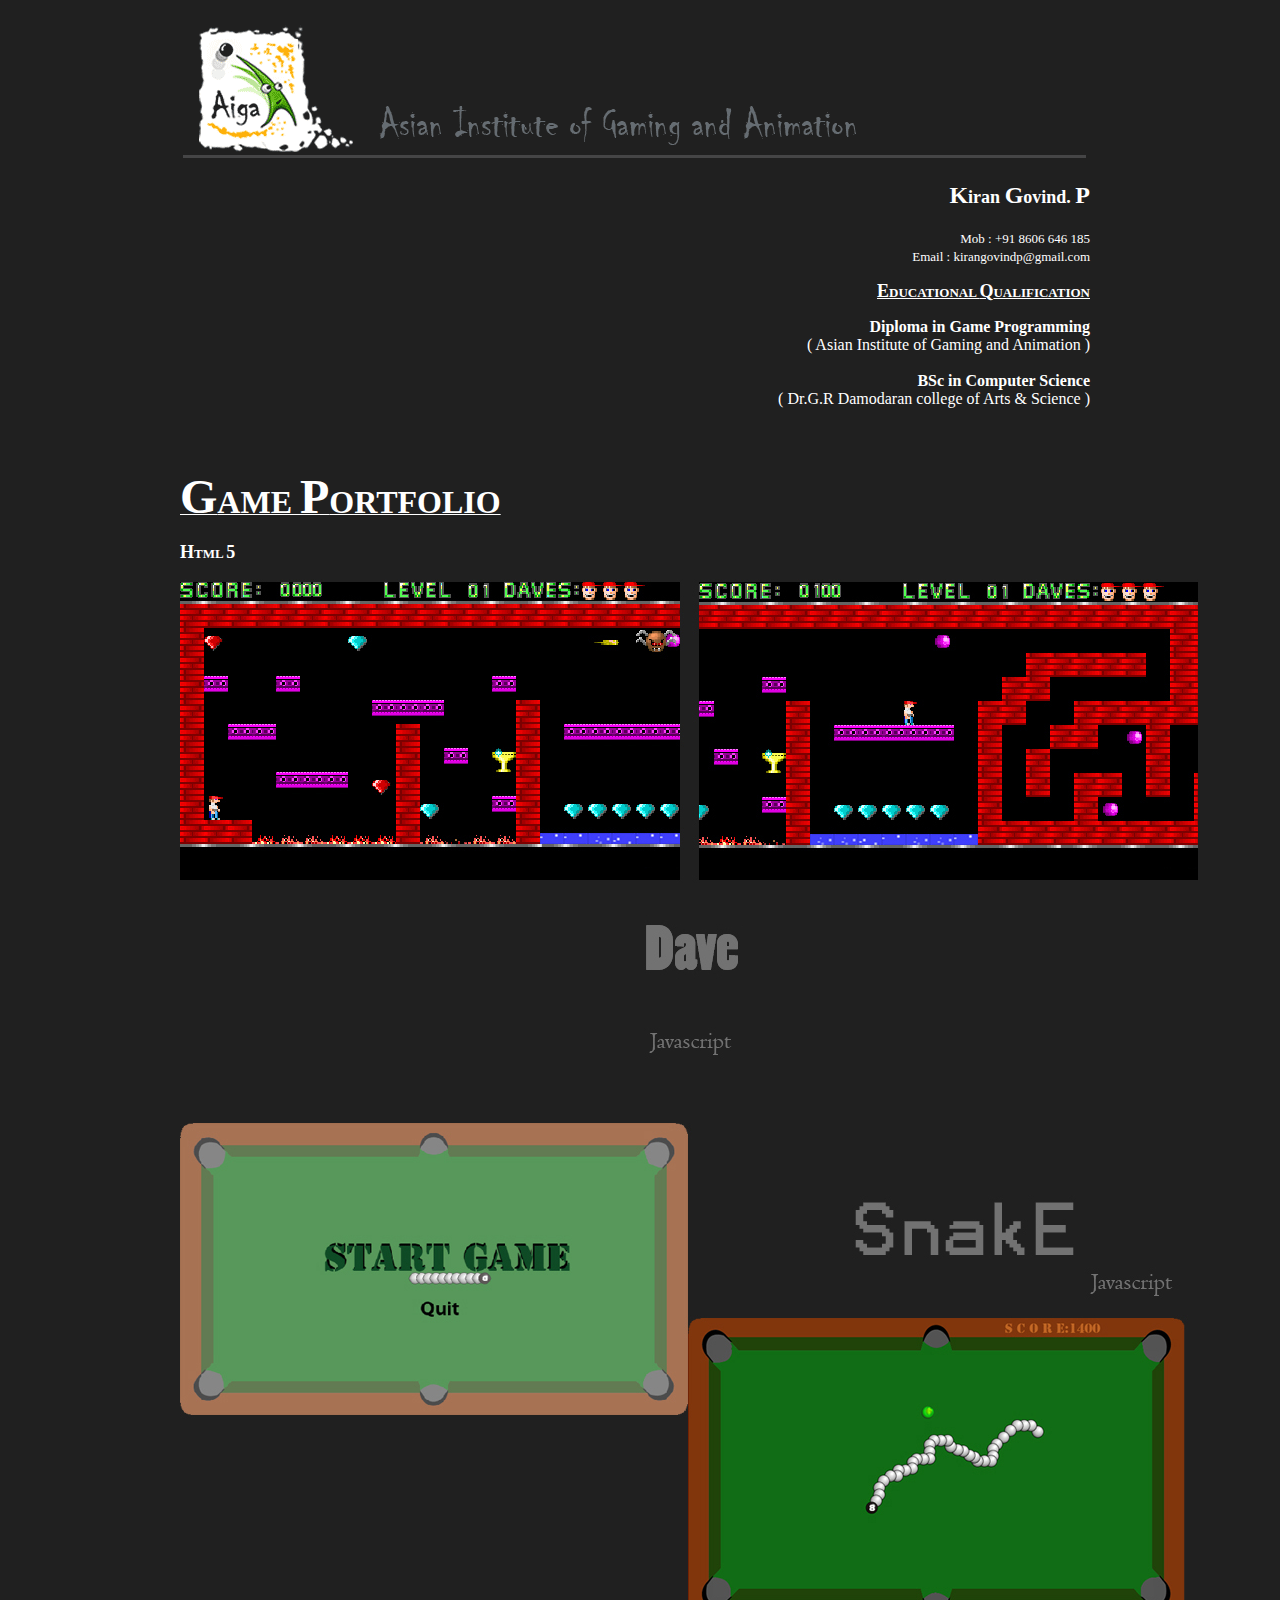
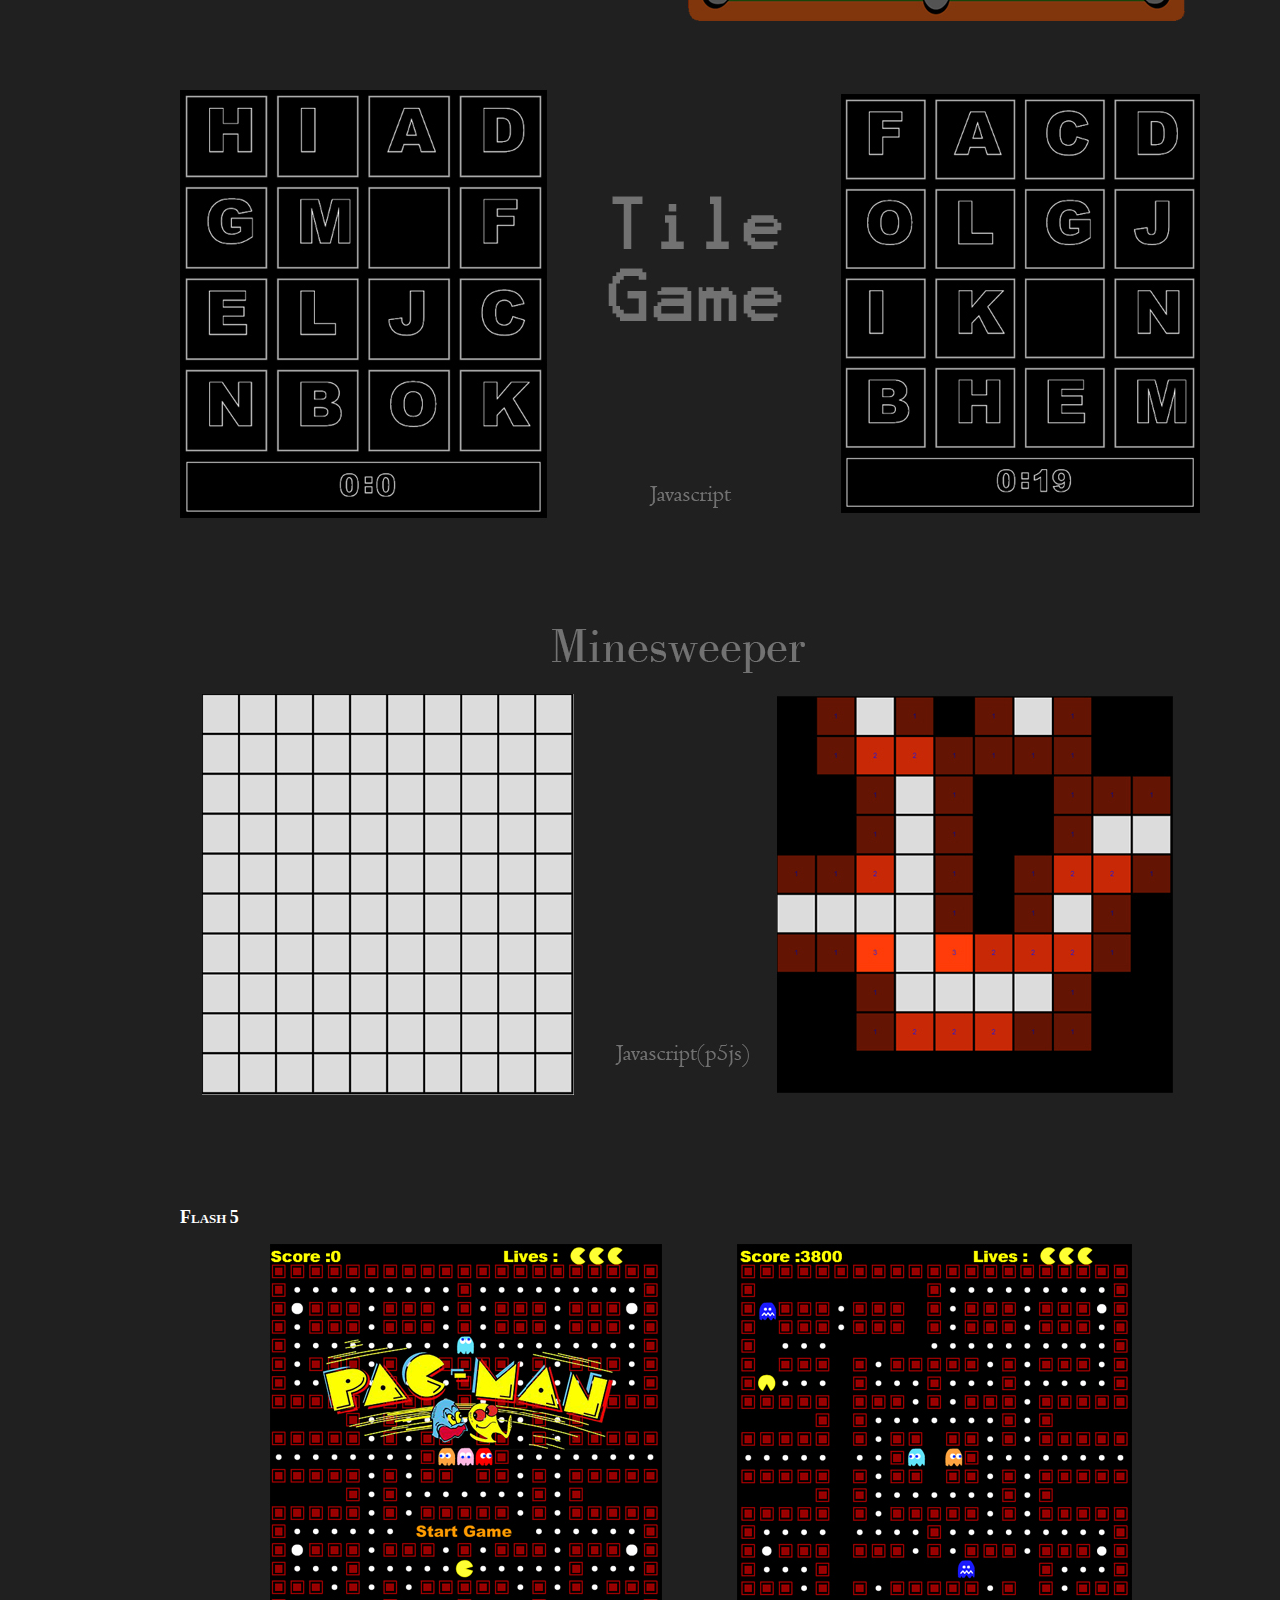
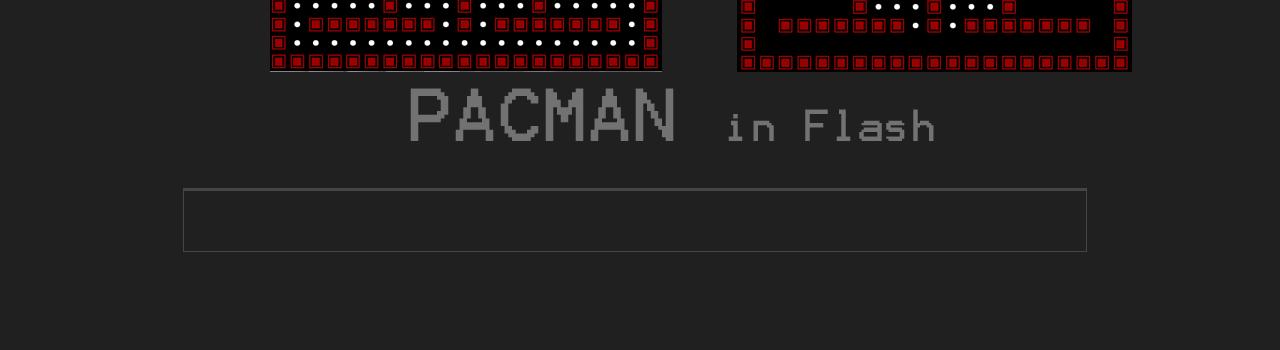
<file: index.html>
<!DOCTYPE html PUBLIC "-//W3C//DTD XHTML 1.0 Strict//EN" "http://www.w3.org/TR/xhtml1/DTD/xhtml1-strict.dtd">
<html xmlns="http://www.w3.org/1999/xhtml" xml:lang="en">

<head>

<meta http-equiv="Content-Type" content="text/html; charset=UTF-8"/> <!--iso-8859-1" />-->

<meta http-equiv="Content-Language" content="en-us" />

<meta name = "author" content="Aiga"/>

<meta name ="copyright" content="&copy; 2010 AIGA "/> 

<meta name="description" content=" Portfolio" />

<meta name="keywords" content=" Portfolio; " />

<meta name="robots" content="index,follow" />

<meta http-equiv="expires" content="Fri, 26 Feb 2001 09:23:47 GMT"/> 

<title> Portfolio.</title>

<style type="text/css">

	body
	{
		background-color: #202020;
	}
	#wrapper 
	{
		background: #202020;
		width: 1020px;
		margin: 0 auto;
	}
	
	#AigaHeader 
	{
		
	}
	
	#GameContent 
	{
		width: 550px;
		float:left;
		margin-left:50px;
	}
	
	#About 
	{
		width: 360px;
		margin-left:600px;
		text-align:right;
	}
	
	#footer 
	{
		clear:both;
	}

</style>
</head>


<body>

<!-- the wrapper -->
<div id="wrapper">

<!-- header -->
<div id="AigaHeader">
<img src="assets/aigatop.gif" width="1020" height="150" alt="AigaHeader" />
</div>


<!-- game contents -->
<div id="GameContent">
</br></br></br></br>
</br></br></br></br>
</br></br></br></br>
</br></br></br></br>

<font color="white" face="Georgia">
<h3><u><font size="7">G</font><font size="6">AME </font><font size="7"> P</font><font size="6">ORTFOLIO</font></u></h3>



<p><b><font size="4">H</font><font size=2>TML </font><font size=4>5</font></b></p>

<a href="games/dave/index.html" target="_blank"><img src="img/dave.jpg" width="510*1.5" height="261*1.5" alt="Game1" /></a>
</br></br>

<a href="games/snake/index.html" target="_blank"><img src="img/snake.jpg" width="510*1.5" height="261*1.5" alt="Game2" /></a></br></br>

<a href="games/tilegameh/index.html" target="_blank"><img src="img/tilegameh.jpg" width="510*1.5" height="261*1.5" alt="Game3" /></a></br></br>

<a href="games/minesweeper/Minesweeper/index.html" target="_blank"><img src="img/minesweeper.jpg" width="510*1.5" height="261*1.5" alt="Game4" /></a></br></br>

</br></br>

<p><b><font size="4">F</font><font size=2>LASH </font><font size=4>5</font></b></p>
<a href="games/pacman/index.swf" target="_blank"><img src="img/pacman.jpg" width="510*1.5" height="261*1.5" alt="Game4" /></a>
</br></br>


</font>
</div>


<!-- about section -->
<div id="About">
<font color="white" face="Georgia">
<h2><font size="5">K</font><font size="4">iran </font><font size="5">G</font><font size="4">ovind. </font><font size="5">P</font></h2>
<p><font size="2">Mob	:	+91 8606 646 185</font></br>
<font size="2">Email : kirangovindp@gmail.com</font></p>





<p><b><u><font size="4">E</font><font size=2>DUCATIONAL </font><font size=4>Q</font><font size=2>UALIFICATION</font></u></b></p>

<p><font size="3">
<b>Diploma in Game Programming</b>
</br>( Asian Institute of Gaming and Animation )</br></br>

<b>BSc in Computer Science </b>
</br>( Dr.G.R Damodaran college of Arts & Science )</br></br>

</font></p>

</div>


<!-- footer -->
<div id="footer">
  <img src="assets/footer.gif" width="1020" height="150" alt="AigaFooter" />
  
  </div>


</div> <!-- This closes the wrapper division -->

</body>
</html>
</file>
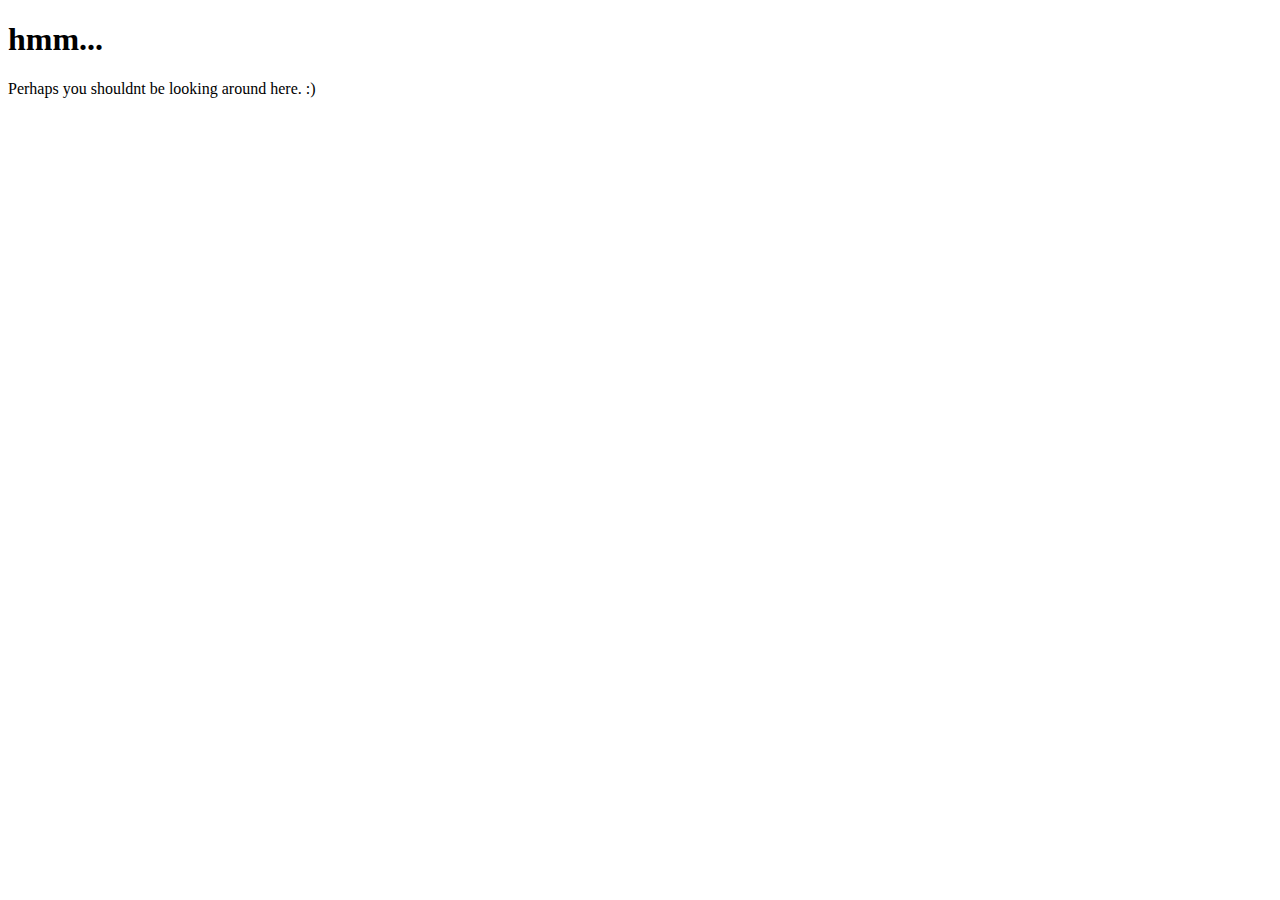
<file: assets/index.html>
<!DOCTYPE html PUBLIC "-//W3C//DTD XHTML 1.0 Transitional//EN" "http://www.w3.org/TR/xhtml1/DTD/xhtml1-transitional.dtd">
<html xmlns="http://www.w3.org/1999/xhtml">
<head>
<meta http-equiv="Content-Type" content="text/html; charset=iso-8859-1" />
<title>Untitled Document</title>
</head>

<body>
<h1>hmm...</h1>
<p>
Perhaps you shouldnt be looking around here. :)
</p>
</body>
</html>
</file>
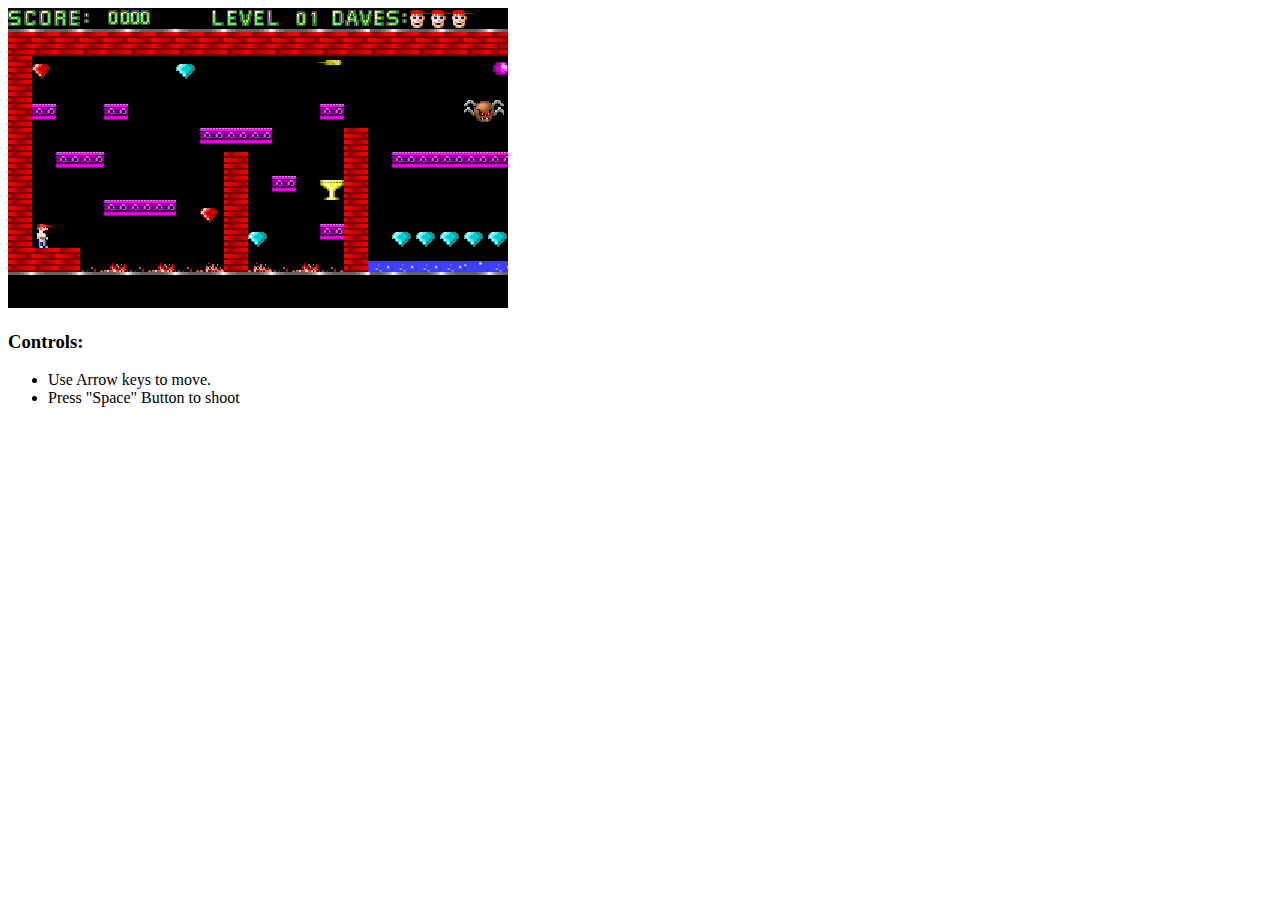
<file: games/dave/index.html>
<!doctype html>
<html>
<head>
<meta charset="utf-8">
<title>Wall</title>
</head>

<body>
<canvas id="can" width="500" height="300" style="border: thick; border-color: #F00; background-color: #000;"> </canvas>

<script> 

var ctx=document.getElementById("can").getContext("2d");
var player;
var keyPress = new Array();
var wallNode = new Array();
var powerUps = new Array();
var bullet = new Array();
var monsterNode = new Array();
var g_keyDown = false;
var g_brickWall = new Image();
var g_platform = new Image();
var g_dave = new Array();
var player_speed = 3;
var g_bulletSpeed = 7;
var g_gravity=0;
var g_jumpVariable=1;
var g_pickUp = new Array();
var g_fire = new Array();
var g_water = new Array();
var g_weed = new Array();
var g_cup = new Array();
var g_explosion = new Array();
var g_border = new Array();
var g_scoreText = new Array();
var g_bullet = new Array();
var g_monster = new Image();
var g_door = new Image();
var g_lives = new Image();
var g_gameOver = new Image();
var g_score = 0;
var g_xOffSet = player_speed;
var gameOver = false;


var g_counterLimit = 4;
var g_charCounterLimit = 1;

function loadImages() {
	
	for(var l_i=0;l_i<=2;l_i++) {
	g_explosion[l_i]= new Image();
	}
	
	for(var l_i=0;l_i<=2;l_i++) {
	g_pickUp[l_i]= new Image();
	}
	
	for(var l_i=0;l_i<=3;l_i++) {
	g_fire[l_i]= new Image();
	}
	
	for(var l_i=0;l_i<=3;l_i++) {
	g_water[l_i]= new Image();
	}
	
	for(var l_i=0;l_i<=3;l_i++) {
	g_weed[l_i]= new Image();
	}
	
	for(var l_i=0;l_i<=5;l_i++) {
	g_cup[l_i]= new Image();
	}
	
	for(var l_i=0;l_i<=7;l_i++) {
	g_dave[l_i]= new Image();
	}
	
	for(var l_i=0;l_i<=2;l_i++) {
	g_border[l_i]= new Image();
	}
	
	for(var l_i=0;l_i<=11;l_i++) {
	g_scoreText[l_i]= new Image();
	
	}
	
	for(var l_i=0;l_i<=2;l_i++) {
	g_bullet[l_i]= new Image();
	}

g_door.src = 'dave/door.png';
g_monster.src = 'dave/monster.png';
g_lives.src ='dave/lives.png';
g_gameOver.src ='dave/gameOver.png';

g_bullet[0].src ='dave/bulletRight.png';
g_bullet[1].src ='dave/bulletLeft.png';

g_scoreText[0].src = 'dave/0.png';
g_scoreText[1].src = 'dave/1.png';
g_scoreText[2].src = 'dave/2.png';
g_scoreText[3].src = 'dave/3.png';
g_scoreText[4].src = 'dave/4.png';
g_scoreText[5].src = 'dave/5.png';
g_scoreText[6].src = 'dave/6.png';
g_scoreText[7].src = 'dave/7.png';
g_scoreText[8].src = 'dave/8.png';
g_scoreText[9].src = 'dave/9.png';
g_scoreText[10].src = 'dave/score.png';
g_scoreText[11].src = 'dave/levelanddaves.png';

g_border[0].src = 'dave/topborder.png';
g_border[1].src = 'dave/bottomborder.png';
	
g_dave[0].src = 'dave/dave1.png';
g_dave[1].src = 'dave/dave2.png';
g_dave[2].src = 'dave/dave3.png';
g_dave[3].src = 'dave/dave4.png';
g_dave[4].src = 'dave/dave5.png';
g_dave[5].src = 'dave/dave6.png';
g_dave[6].src = 'dave/dave7.png'; //Dave jump right
g_dave[7].src = 'dave/dave8.png'; //Dave jump left

	
g_brickWall.src = 'dave/redTile.png';
g_platform.src = 'dave/platformTile.png';

g_explosion[0].src="dave/explosion1.png";
g_explosion[1].src="dave/explosion2.png";

g_pickUp[0].src="dave/diamonds.png";
g_pickUp[1].src="dave/redDiamonds.png";
g_pickUp[2].src="dave/sphere.png";

g_fire[0].src="dave/fire1.png";
g_fire[1].src="dave/fire2.png";
g_fire[2].src="dave/fire3.png";
g_fire[3].src="dave/fire4.png";

g_water[0].src="dave/water1.png";
g_water[1].src="dave/water2.png";
g_water[2].src="dave/water3.png";
g_water[3].src="dave/water4.png";

g_weed[0].src="dave/weed1.png";
g_weed[1].src="dave/weed2.png";
g_weed[2].src="dave/weed3.png";
g_weed[3].src="dave/weed4.png";

g_cup[0].src="dave/cup1.png";
g_cup[1].src="dave/cup2.png";
g_cup[2].src="dave/cup3.png";
g_cup[3].src="dave/cup4.png";
g_cup[4].src="dave/cup5.png";
	
}

loadImages();

var g_levelDesign = [
					1,1,1,1,1,1,1,1,1,1,1,1,1,1,1,1,1,1,1,1,1,1,1,1,1,1,1,1,1,1,1,1,1,1,1,1,1,1,1,1,1,1,1,1,1,1,1,1,1,1,
					1,4,0,0,0,0,0,3,0,0,0,0,0,0,0,0,0,0,0,10,5,0,0,0,0,0,0,0,0,0,1,1,0,0,0,0,0,0,0,0,0,0,0,0,0,0,0,11,1,1,
					1,0,0,0,0,0,0,0,0,0,0,0,0,0,0,0,0,0,0,0,0,0,0,0,1,1,1,1,1,0,1,1,0,1,1,1,1,1,1,1,1,1,1,1,1,1,1,1,1,1,
					1,2,0,0,2,0,0,0,0,0,0,0,0,2,0,0,0,0,0,0,0,0,0,1,1,0,0,0,0,0,1,1,0,0,0,0,0,1,0,0,0,8,0,0,8,0,0,0,0,1,
					1,0,0,0,0,0,0,0,2,2,2,0,0,0,1,0,0,0,0,0,0,0,1,1,0,0,1,1,1,1,1,1,1,1,1,0,0,1,0,0,0,8,0,8,0,0,0,0,0,1,
					1,0,2,2,0,0,0,0,0,1,0,0,0,0,1,0,2,2,2,2,2,0,1,0,0,1,1,0,5,1,0,0,0,0,1,0,0,1,0,0,0,8,8,0,0,0,0,0,0,1,
					1,0,0,0,0,0,0,0,0,1,0,2,0,9,1,0,0,0,0,0,0,0,1,0,1,0,0,0,0,1,0,0,1,0,1,0,1,1,0,0,0,8,0,8,0,0,0,0,0,1,
					1,0,0,0,2,2,2,0,4,1,0,0,0,0,1,0,0,0,0,0,0,0,1,0,1,0,1,1,0,1,0,1,1,0,0,0,0,1,0,0,0,8,0,0,8,0,0,0,0,1,
					1,0,0,0,0,0,0,0,0,1,3,0,0,2,1,0,3,3,3,3,3,0,1,0,0,0,1,5,0,0,0,1,1,0,0,1,5,1,0,0,0,0,0,0,0,0,0,0,0,1,
					1,1,1,6,6,6,6,6,6,1,6,6,6,6,1,7,7,7,7,7,7,7,1,1,1,1,1,1,1,1,1,1,1,1,1,1,1,1,6,6,6,6,6,6,6,6,6,6,6,1];


function levelDesign() {
	var l_vx=0;var l_vy=24;var l_wallNumber=0;var l_w=0; var l_wx=0; var l_powerNumber=0; var l_monsterNumber=0;
	for(var l_i=1;l_i<=520;l_i++) {
		if(g_levelDesign[l_i-1]==1) {
			
			wallNode[l_wallNumber] = new c_wallNode(l_vx,l_vy,24,24,1);
			l_wallNumber++;
			l_w=0;
		}
		if(g_levelDesign[l_i-1]==2) {
			l_wx=l_vx;
			if(l_w>0) {l_wx=l_wx}
			wallNode[l_wallNumber] = new c_wallNode(l_wx,l_vy,24,24,2);
			l_wallNumber++;
			l_w++;
		}
		
		if(g_levelDesign[l_i-1]==3) { //diamond
			
			powerUps[l_powerNumber] = new c_powerUps(l_vx,l_vy,20,20,0);
			l_powerNumber++;
			l_w=0;
		}
		
		if(g_levelDesign[l_i-1]==4) { //red diamond
			
			powerUps[l_powerNumber] = new c_powerUps(l_vx,l_vy,20,20,1);
			l_powerNumber++;
			l_w=0;
		}
		
		if(g_levelDesign[l_i-1]==5) { //shpere
			
			powerUps[l_powerNumber] = new c_powerUps(l_vx,l_vy,15,13,2);
			l_powerNumber++;
			l_w=0;
		}
		
		if(g_levelDesign[l_i-1]==6) { //fire
			var l_tempy = l_vy;
			l_tempy=l_tempy+15;
			powerUps[l_powerNumber] = new c_powerUps(l_vx,l_tempy,24,9,3,Math.floor(Math.random()*3));
			l_powerNumber++;
			l_w=0;
		}
		
		if(g_levelDesign[l_i-1]==7) { //water
			var l_tempy = l_vy;
			l_tempy=l_tempy+13;
			powerUps[l_powerNumber] = new c_powerUps(l_vx,l_tempy,24,11,4,Math.floor(Math.random()*3));
			l_powerNumber++;
			l_w=0;
		}
		
		if(g_levelDesign[l_i-1]==8) { //weed
			
			powerUps[l_powerNumber] = new c_powerUps(l_vx,l_vy,20,20,5,0);
			l_powerNumber++;
			l_w=0;
		}
		
		if(g_levelDesign[l_i-1]==9) { //cup
			
			powerUps[l_powerNumber] = new c_powerUps(l_vx,l_vy,24,24,6,0);
			l_powerNumber++;
			l_w=0;
		}
		
		if(g_levelDesign[l_i-1]==10) { //cup
			
			monsterNode[l_monsterNumber] = new c_monster(l_vx,l_vy,40,22);
			l_monsterNumber++;
			l_w=0;
		}
		
		if(g_levelDesign[l_i-1]==11) { //door
			
			powerUps[l_powerNumber] = new c_powerUps(l_vx,l_vy,24,24,7,0);
			l_powerNumber++;
			l_w=0;
		}
		
		l_vx=l_vx+24;
		if(l_i%50==0) {	l_vy=l_vy+24; l_vx=0 }
		
	}
	
}

levelDesign();

function slideLevel () { 
if( (player.xPos > 200 ) && (keyPress[39]==true) || player.dead ==true) { console.log("zz");
		for(var l_i=0;l_i<wallNode.length;l_i++) {
			wallNode[l_i].xPos=wallNode[l_i].xPos-g_xOffSet;
			
			}
			
		for(var l_i=0;l_i<powerUps.length;l_i++) {
			powerUps[l_i].xPos=powerUps[l_i].xPos-g_xOffSet;
		}
		
		for(var l_i=0;l_i<monsterNode.length;l_i++) {
			monsterNode[l_i].xPos=monsterNode[l_i].xPos-g_xOffSet;
		}
		
			player.xPos=player.xPos-g_xOffSet;
			bullet[0].xPos=bullet[0].xPos-g_xOffSet;
			bullet[1].xPos=bullet[1].xPos-g_xOffSet;

}

if( (player.xPos < 200 ) && (keyPress[37]==true) && (wallNode[0].xPos<0)) { 

		for(var l_i=0;l_i<wallNode.length;l_i++) {
			wallNode[l_i].xPos=wallNode[l_i].xPos+g_xOffSet;
			
		}
		
		for(var l_i=0;l_i<powerUps.length;l_i++) {
			powerUps[l_i].xPos=powerUps[l_i].xPos+g_xOffSet;
		}
		
			for(var l_i=0;l_i<monsterNode.length;l_i++) {
			monsterNode[l_i].xPos=monsterNode[l_i].xPos+g_xOffSet;
		}
		
		player.xPos=player.xPos+g_xOffSet;
		bullet[0].xPos=bullet[0].xPos+g_xOffSet;
		bullet[1].xPos=bullet[1].xPos+g_xOffSet;
		
}
}

//-------------------Wall Nodes Start-----------------------------------------------------------



function c_wallNode(l_x,l_y,l_width,l_height,l_type) {
this.width = l_width;
this.height = l_height;
this.xPos = l_x;
this.yPos = l_y;
this.type = l_type
this.color = "brown"
//Methods
this.drawWallNode = function () {
											
				if(this.type==1) {
				ctx.drawImage(g_brickWall,this.xPos,this.yPos);
				ctx.strokeStyle="white";	
				//ctx.strokeRect(this.xPos,this.yPos,this.width,this.height);	
				}
				
				if(this.type==2) { 
				this.width=24 ; this.height = 16; 
				ctx.drawImage(g_platform,this.xPos,this.yPos);	
				ctx.strokeStyle="white";	
				//ctx.strokeRect(this.xPos,this.yPos,this.width,this.height);
				}
				
				
				
				}	
				
				
	

}



function drawWall() {
	for(var l_i=0;l_i<wallNode.length;l_i++) {
			wallNode[l_i].drawWallNode();
			//console.log("drawn wall"+l_i);
	}
}

//-------------------Wall Nodes End-----------------------------------------------------------


//-------------------------------Player ----------------------------------------------------



function c_player(l_xPos,l_yPos,l_speed) {
this.height = 24;
this.width= 19;
this.xPos = l_xPos;
this.yPos = l_yPos;
this.score = 0;

this.fireBulletFlag = false;

this.draw = true;
this.dead = false;
this.life = 3;

this.speed = l_speed;
this.speedCounter = 0;

this.faceDirection = 0; // 0 = Right 1 = left
this.movement = true ;
this.jump = false;
this.jumpFlag = false;
this.inAir = false;
this.velocity=1;

this.imageNumber = 0;
this.movePos = 0;
this.counter=0;
this.explosiveCounter = 0;
this.deathCounter = 0;

//Methods
this.drawPlayer = function () {
	if(this.draw==true) {
				
				if(this.dead==false) {							
				if(this.faceDirection==0 && this.jumpFlag!=true) { this.imageNumber=0;}  // Right
				if(this.faceDirection==1 && this.jumpFlag!=true) { this.imageNumber=3;}  // Left
				if(this.faceDirection==0 && this.jumpFlag==true) { this.imageNumber=6; this.movePos=0;}
				if(this.faceDirection==1 && this.jumpFlag==true) { this.imageNumber=7; this.movePos=0;}
				
				ctx.drawImage(g_dave[this.imageNumber+this.movePos],this.xPos,this.yPos);
				//ctx.strokeStyle="white";	
				//ctx.strokeRect(this.xPos,this.yPos,this.width,this.height);
				}
				
				if(this.dead==true) {
					
				ctx.drawImage(g_explosion[this.imageNumber%2],this.xPos,this.yPos);	
				this.explosiveCounter++;
				
				if(this.explosiveCounter%4==0) {this.imageNumber++;}
				if(this.explosiveCounter>12){
					this.draw=false;
					
					}
				
				}
	}
	
	}
				
//								
this.movePlayer = function () {
	this.blockRight=false;
	this.blockLeft=false;
	this.blockDown=false;
	this.blockUp=false;

	for(var l_i=0;l_i<wallNode.length;l_i++) {
		if((this.xPos+this.width >= wallNode[l_i].xPos)&&(this.xPos+this.width<=wallNode[l_i].xPos+wallNode[l_i].width)){
			if((this.yPos+this.height>wallNode[l_i].yPos)&&(this.yPos<wallNode[l_i].yPos+wallNode[l_i].height)){
					this.blockRight=true;
					//console.log("right");
					} 
					}
		
		if((this.xPos <= (wallNode[l_i].xPos+wallNode[l_i].width))&&(player.xPos>=wallNode[l_i].xPos)){
			if((this.yPos+this.height>wallNode[l_i].yPos)&&(this.yPos<wallNode[l_i].yPos+wallNode[l_i].height)){ 
					//console.log(l_i+","+wallNode[l_i].xPos);
					//console.log("left");
					this.blockLeft=true;
					}
					}
					
		if((this.yPos+this.height >= wallNode[l_i].yPos)&&(this.yPos+this.height<=wallNode[l_i].yPos+wallNode[l_i].height)){
			if((this.xPos+this.width>wallNode[l_i].xPos)&&(this.xPos<wallNode[l_i].xPos+wallNode[l_i].width)){
					this.blockDown=true;
					this.jumpFlag=false;
					temp_gravity =0;
					temp_velocity = 4;
					
					//console.log("down");
					} 
					}
		if((this.yPos <= wallNode[l_i].yPos+wallNode[l_i].height)&& (this.yPos>=wallNode[l_i].yPos)){
			if((this.xPos+this.width>wallNode[l_i].xPos)&&(this.xPos<wallNode[l_i].xPos+wallNode[l_i].width)){	
					this.blockUp=true;
					this.inAir=false;
					 temp_yPos =0;
					//console.log("up");
					}
					}
		
		else {
			
			this.movement = true;
		}
	}
}

//
this.playerLifeCount = function () {
		if(this.life == 0 ) {
			gameOver = true;	
		}
}
//

this.powerUpCollision = function () {
				for(var l_i=0;l_i<powerUps.length;l_i++) {
				
				
				if((this.xPos+this.width>=powerUps[l_i].xPos) && (this.xPos <= powerUps[l_i].xPos+powerUps[l_i].width)) {				
				if(this.yPos <= powerUps[l_i].yPos+powerUps[l_i].height && this.yPos+this.height >= powerUps[l_i].yPos) {
					
					if(powerUps[l_i].type==0 && powerUps[l_i].draw==true) { this.score +=100; console.log(this.score);}
					if(powerUps[l_i].type==1 && powerUps[l_i].draw==true) { this.score +=150; console.log(this.score);}
					if(powerUps[l_i].type==6 && powerUps[l_i].draw==true) { this.score +=1000; console.log(this.score);}
					if(powerUps[l_i].type==2 && powerUps[l_i].draw==true) { this.score +=50; console.log(this.score);}
					if(powerUps[l_i].type==7 && powerUps[l_i].draw==true) { gameOver = true; console.log("gameOver");}
					if(powerUps[l_i].type==3 || powerUps[l_i].type==4 || powerUps[l_i].type==5 ) {player.dead = true;}
					else {powerUps[l_i].draw = false;}
						
				}	 			
			}
		}
	}

//

this.monsterCollision = function () {
	for(var l_i=0;l_i<monsterNode.length;l_i++){
			if((this.xPos+this.width>=monsterNode[l_i].xPos) && (this.xPos <= monsterNode[l_i].xPos+monsterNode[l_i].width)) {				
				if(this.yPos <= monsterNode[l_i].yPos+monsterNode[l_i].height && this.yPos+this.height >= monsterNode[l_i].yPos) {
					if(monsterNode[l_i].dead!=true) {
					this.dead = true;
					}
				}
			}
		}	
	
}

//

this.fireBullet = function () {
	if(this.fireBulletFlag==true) {
			bullet[0].fireBullet();
				
	}
}


//
this.directonControl = function () {
	if(this.dead==false) {
		
	if(this.movement==true) {		 
	if(keyPress[37]==true) {if(this.blockLeft!=true)  {
		if(this.faceDirection==0) { this.movePos=0; }
			this.counter += 1; 			
			this.faceDirection=1;
			this.speedCounter += 1;
			if(this.counter>g_counterLimit) { this.counter=0; }
			if(this.counter==g_charCounterLimit && this.speedCounter >= this.speed) {
					this.movePos += 1; 
					this.speedCounter = 0;
					if(this.movePos>2) {this.movePos=0;}
					}
			this.xPos -= 1;
			
		}
			slideLevel ();
			
		}
	
	if(keyPress[39]==true) {if(this.blockRight!=true) {
		
		if(this.faceDirection==1) {this.movePos=0; }
			this.faceDirection=0;
			this.speedCounter += 1;
			this.counter += 1; 
				if(this.counter>g_counterLimit) { this.counter=0; }
			
				if(this.counter==g_charCounterLimit && this.speedCounter >= this.speed) {
					this.movePos += 1; 
					this.speedCounter = 0;
					if(this.movePos>2) {this.movePos=0;}
					}
			this.xPos += 1 ;
		
			
		}
		
		
		slideLevel ();
		}
	
	if(keyPress[38]==true) {if(this.blockUp!=true && this.jumpFlag!=true) 	{
		this.jumpFlag=true;
		this.blockDown=true; 
		this.jump=true;}
		}
	
	if(keyPress[32]==true && bullet[0].draw!=true) {
		this.fireBulletFlag = true;
		
		bullet[0].xPos = this.xPos;
		bullet[0].yPos = this.yPos;	
		bullet[0].collisionFlag = false;
	}
		
	}

}
	
}

//
var temp_yPos = 0;
var temp_accel = 0.2;
var temp_velocity = 4;
var temp_gravity = 0;

this.gravity = function() {
	if(this.dead==false) {
		
	for(var l_i=0;l_i<=temp_velocity;l_i++) {
	if(this.inAir==true && this.blockUp!=true) {
			temp_yPos += 1;
			this.yPos -= 1;
			if(temp_yPos > 48 ) {this.jump=false; this.inAir = false; temp_yPos =0;}
			}
	}
	
	
	if(this.inAir==true && this.blockUp!=true) {
	
		if(temp_velocity >= 0 ) {	
			temp_velocity = temp_velocity-temp_accel;
			
		}
	}
	
	for(var l_i=0;l_i<=temp_gravity;l_i++) {
		if(this.inAir!=true) {
			
			this.movePlayer();
		if((this.yPos <=280) || (this.blockUp==true || this.blockLeft==true || this.blockRight==true )) {
	 		if (this.blockDown!=true) { 
			 temp_velocity = 4;
			 this.yPos += 1;
			 this.jumpFlag=true;	
			 this.movePos=0;
			 	 
					} 
				}
			}
	}
	
	if(this.inAir!=true) {
		if((this.yPos <=280) || (this.blockUp==true || this.blockLeft==true || this.blockRight==true )) {
	 		if (this.blockDown!=true) { 
			temp_gravity = temp_gravity + temp_accel;
			
			}
		}
	}
	

		
	}
	
	}

this.jumpMethod = function () {
	if(this.jump==true &&this.inAir!=true) {
		this.inAir = true;
		this.jump = false;	
			}
		}

this.respawn = function () {
			if(this.life >=0 && this.dead==true) {
					this.xPos = 24 ;
					this.yPos = 192;
					g_xOffSet = player_speed;
					this.dead = false;
					this.draw = true;
					this.deathCounter=0;
					console.log("zz");	
					
			}
}

this.playerDead = function () {
	if(this.dead==true) {
	
	this.deathCounter++;
		if(this.deathCounter >= 40 ) {
			this.life = this.life - 1;
			g_xOffSet = wallNode[0].xPos - 0;
			slideLevel();
			this.respawn();	
			console.log(this.dead);	
			}
	
	
	}
}
/////////////////////////////////////////////////////
}


function playerSpeed() {
		for(var l_i=0;l_i<player.speed;l_i++) {
					player.movePlayer();
					player.directonControl();
				}
				
				
		
					player.gravity();	
					player.movePlayer();
}



function assignPlayerObject() {
player = new c_player(24,192,player_speed);

}

assignPlayerObject();

//-------------------------------Player End----------------------------------------------------


//----------------------------------------Powerups and Pickups------------------------------------------




function c_powerUps(l_xPos,l_yPos,l_width,l_height,l_type,l_s) {
	this.xPos = l_xPos;
	this.yPos = l_yPos;
	
	this.width = l_width;
	this.height = l_height;
	this.type = l_type;
	
	this.draw = true;
	
	this.counter = 0;
	this.imageNumber =  l_s;
	
	//Methods------------------------------------------------
	
	this.drawPowerUp = function () {
					
					
					
					this.counter += 1; if(this.counter>g_counterLimit) { this.counter=0 }
					
					if(this.type==0) {
						if(this.draw==true) {
						ctx.drawImage(g_pickUp[0],this.xPos,this.yPos+8);	
							
						ctx.strokeStyle="red";
						//ctx.strokeRect(this.xPos,this.yPos,this.width,this.height);
						
						}
					}
					
					if(this.type==1) {
						if(this.draw==true) {
						ctx.drawImage(g_pickUp[1],this.xPos,this.yPos+8);	
							
						ctx.strokeStyle="red";
						//ctx.strokeRect(this.xPos,this.yPos,this.width,this.height);
						}
					}
					
					if(this.type==2) {
						if(this.draw==true) {
						ctx.drawImage(g_pickUp[2],this.xPos+5,this.yPos+6);	
							
						ctx.strokeStyle="red";
						//ctx.strokeRect(this.xPos,this.yPos,this.width,this.height);
						}					
					}
					
					if(this.type==3) { //fire
						if(this.draw==true) {
						if(this.counter==g_counterLimit) {this.imageNumber +=1; if(this.imageNumber>=3) {this.imageNumber=0;}}
						ctx.drawImage(g_fire[this.imageNumber],this.xPos,this.yPos);	
							
						
						}					
					}
					
					if(this.type==4) { //water
						if(this.draw==true) {
							if(this.counter==g_counterLimit) {this.imageNumber +=1; if(this.imageNumber>=3) {this.imageNumber=0;}}
						ctx.drawImage(g_water[this.imageNumber],this.xPos,this.yPos);	
						
						}					
					}
					
					if(this.type==5) { //weed
						if(this.draw==true) {
							if(this.counter==g_counterLimit) {this.imageNumber +=1; if(this.imageNumber>=3) {this.imageNumber=0;}}
						ctx.drawImage(g_weed[this.imageNumber],this.xPos,this.yPos);	
						
						}					
					}
					
					if(this.type==6) { //Cup
						if(this.draw==true) {
							if(this.counter==g_counterLimit) {this.imageNumber +=1; 
							
							if(this.imageNumber>=5) {this.imageNumber=0;}}
						ctx.drawImage(g_cup[this.imageNumber],this.xPos,this.yPos);	
						
						}					
					}
					
					if(this.type==7) { //door
						if(this.draw==true) {
						ctx.drawImage(g_door,this.xPos+3,this.yPos);	
							
						ctx.strokeStyle="red";
						//ctx.strokeRect(this.xPos,this.yPos,this.width,this.height);
						
						}
					}
	}
	

	
	
}
//------------------------------------------------------------------------------------

function drawPowerups() {
	for(var l_i=0;l_i<powerUps.length;l_i++) {
		powerUps[l_i].drawPowerUp();
	}
}

//--------------------------------------Powerups End----------------------------------------------

//----------------------------------Bullet-------------------------------------------------------
function c_bullet(l_xPos,l_yPos,l_width,l_height,l_speed,l_direction,l_user) {

	this.xPos =l_xPos;
	this.yPos =l_yPos ;
	this.width = l_width;
	this.height = l_height;
	this.direction = l_direction;
	this.speed = l_speed;
	this.collisionFlag = false;
	this.user = l_user;
	
	this.draw = false;
	
	this.drawBullet =function() {
		if(this.draw==true){		
			if(this.direction==0) {	ctx.drawImage(g_bullet[0],this.xPos,this.yPos);}//Right
			if(this.direction==1) {	ctx.drawImage(g_bullet[1],this.xPos,this.yPos);}//Left	
		}
	}
	
	this.fireBullet =function (){
		if(this.collisionFlag==false) {this.draw = true;}
		
		if(this.draw==true){
			this.speed = g_bulletSpeed;
			for(var l_i=0;l_i<this.speed;l_i++) {
				if(this.direction==0) {this.xPos += 1; this.collision();}
				if(this.direction==1) {this.xPos -= 1; this.collision(); }
			}
		
		}
	}
	
	this.collision = function () {
		for(var l_i=0;l_i<wallNode.length;l_i++){
			if((this.xPos+this.width>=wallNode[l_i].xPos) && (this.xPos <= wallNode[l_i].xPos+wallNode[l_i].width)) {				
				if(this.yPos <= wallNode[l_i].yPos+wallNode[l_i].height && this.yPos+this.height >= wallNode[l_i].yPos) {
					this.draw = false;
					this.collisionFlag = true;
					this.resetBullet();
				}
			}
		}
		if(this.user==1) {
			if((this.xPos+this.width>=player.xPos) && (this.xPos <= player.xPos+player.width)) {				
				if(this.yPos <= player.yPos+player.height && this.yPos+this.height >= player.yPos) {
					player.dead=true;
					this.draw = false;
					this.collisionFlag = true;
					this.resetBullet();
				}
			}
		}
		if(this.user==0) {
		for(var l_i=0;l_i<monsterNode.length;l_i++){
			if((this.xPos+this.width>=monsterNode[l_i].xPos) && (this.xPos <= monsterNode[l_i].xPos+monsterNode[l_i].width)) {				
				if(this.yPos <= monsterNode[l_i].yPos+monsterNode[l_i].height && this.yPos+this.height >= monsterNode[l_i].yPos) {
					this.draw = false;
					this.collisionFlag = true;
					this.resetBullet();
					monsterNode[l_i].dead = true;
				}
			}
		}
		}
	}
	
	this.resetBullet = function() {
		this.speed = 0;
		
	}
}

bullet[0] = new c_bullet(player.xPos,player.yPos,25,5,g_bulletSpeed,0,0);
bullet[1] = new c_bullet(monsterNode[0].xPos,monsterNode[0].yPos,25,5,g_bulletSpeed,1,1);


//------------------------------------------Bullet End------------------------------------------------------

//-------------------------------------------Monster---------------------------------------------------------

function c_monster(l_xPos,l_yPos,l_height,l_width) {
	
	this.xPos = l_xPos;
	this.yPos = l_yPos;
	this.height = l_height;
	this.width = l_width;
	this.draw = true;
	this.dead = false;
	this.explosiveCounter = 0;
	this.imageNumber=0;
	
	this.xCounter = 0;
	this.increment = 2;
	this.triggerFire = true;
	
	this.drawMonster = function () {
		if(this.draw==true) {
		 	if(this.dead==false) {		ctx.drawImage(g_monster,this.xPos,this.yPos); }
			if(this.dead==true) {
				ctx.drawImage(g_explosion[this.imageNumber%2],this.xPos,this.yPos);	
				this.explosiveCounter++;
				
				if(this.explosiveCounter%4==0) {this.imageNumber++;}
				if(this.explosiveCounter>12){
					this.draw=false;
					
					}
				
				
				
			}
	
			
		}
		
		}
	
	this.moveMonster = function() { 
		if(this.dead==false) {
		this.yPos += this.increment;
		
		this.xCounter++;
		if(this.xCounter >= 30 ) { this.increment=this.increment*-1 ; this.xCounter=0;}
		}
	}
	


	this.fireBullet = function() {	
	
		if(this.triggerFire==true && this.dead==false) { console.log(this.triggerFire);
			bullet[1].xPos	= this.xPos;
			bullet[1].yPos    = this.yPos;
			this.triggerFire=false;
			bullet[1].collisionFlag = false;
		}
		if(this.triggerFire==false && bullet[1].draw==false) { this.triggerFire=true; }
		
		bullet[1].fireBullet();
	
	}

}
//-------------------------------------------Monster End---------------------------------------------------------

//-----------------------------------ScoreBoard & UI -------------------------------------------------------

function drawScoreBoard () {
	
	var a = Math.floor(player.score/1000);
	var b = Math.floor(player.score%1000/100);
	var c = Math.floor(player.score%1000%100/10);
	
	ctx.drawImage(g_border[0],0,0);
	ctx.drawImage(g_border[1],0,264);
	ctx.drawImage(g_scoreText[10],0,2);
	ctx.drawImage(g_scoreText[a],100,2);
	ctx.drawImage(g_scoreText[b],112,2);
	ctx.drawImage(g_scoreText[c],122,2);
	ctx.drawImage(g_scoreText[0],132,2);
	ctx.drawImage(g_scoreText[11],196,2);
	
	for(var l_i=0;l_i<player.life;l_i++)
	{
		var l_x=21;
	ctx.drawImage(g_lives,402+(l_x*l_i),2);
	}
	
	
}
//------------------------------------------------------------------------------------------------------------------------

//-----------------------------------------------------------------------GameOver-------------------------------------
function gameOverCheck() {
	if(gameOver == true) {
		ctx.drawImage(g_gameOver,150,75);
	}
	if(gameOver != true) {
		drawWall();
		drawScoreBoard();
		drawPowerups();
		player.playerLifeCount();
		player.drawPlayer();	
		playerSpeed();
		
		player.jumpMethod();
		player.powerUpCollision();
		player.monsterCollision();
		player.fireBullet();
		player.playerDead();
		
		
		bullet[0].drawBullet();
		bullet[1].drawBullet();
		
		
		monsterNode[0].drawMonster();
		monsterNode[0].moveMonster();
		monsterNode[0].fireBullet();
				
	}
	
}



//------------------------------------------------------------------------------------------------------------------------

function keyDownHandler(e) {
	keyPress[e.keyCode] = true;

}

function keyUpHandler(e) {
	keyPress[e.keyCode] = false;
	

	
}

function gameLoop() {
ctx.clearRect(0,0,can.width,can.height);
gameOverCheck();


}

setInterval(gameLoop,33);
window.addEventListener("keydown",keyDownHandler,false);
window.addEventListener("keyup",keyUpHandler,false);

</script>


<h3>Controls:</h3>
<ul>

    <li>Use Arrow keys to move.</li>

    <li>Press "Space" Button to shoot</li>

    

    
</ul>


</body>
</html>
</file>
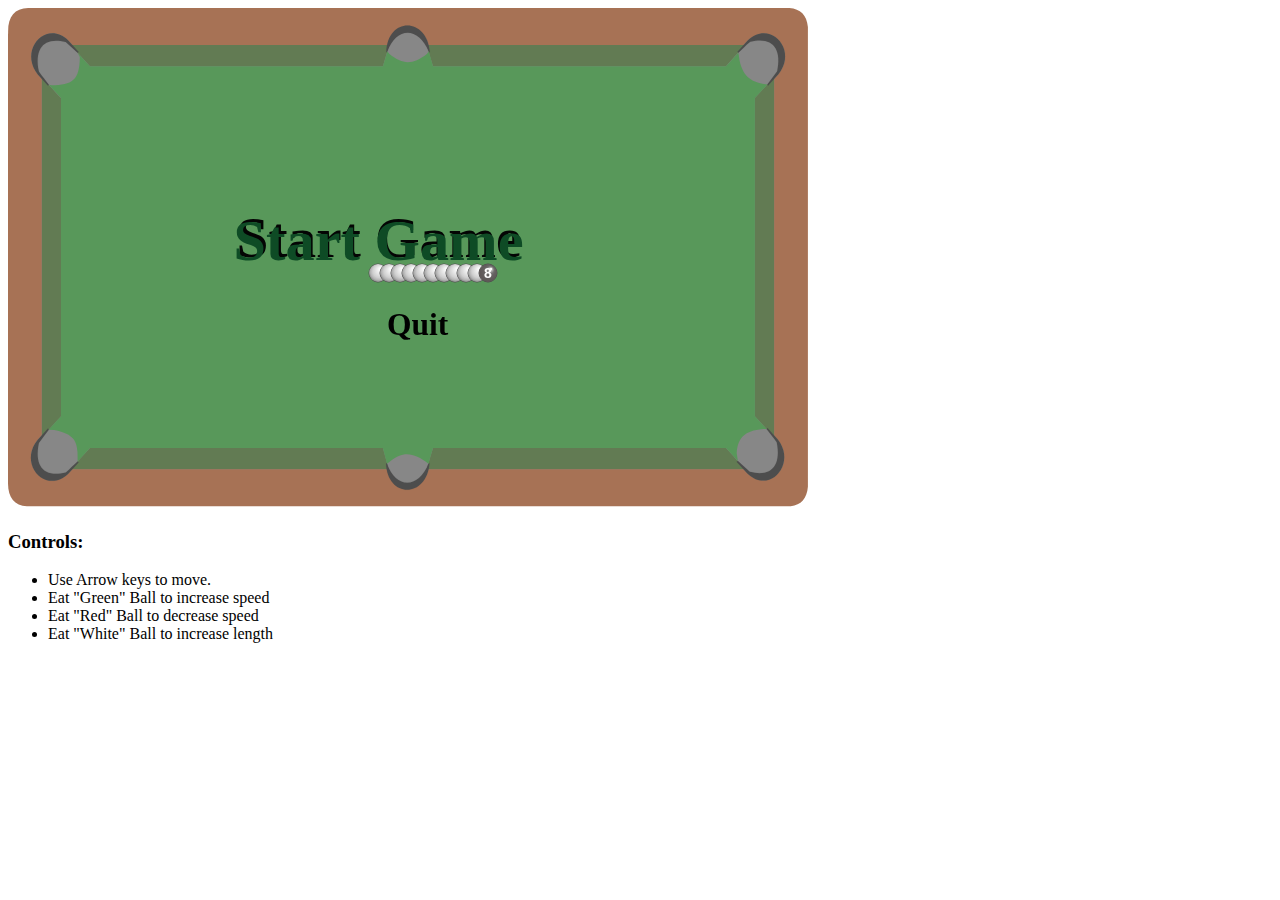
<file: games/snake/index.html>
<!doctype html>
<html>
<head>
<meta charset="utf-8">
<title>Snake</title>
</head>

<body>

<canvas id="can" width="800" height="500">Not supported </canvas>
<script>

var ctx = document.getElementById('can').getContext('2d');
var fps = 30;
var g_fps;
var g_sNode = new Array();
var keyPress = new Array();
var g_sNodeXpos = new Array();
var g_sNodeYpos = new Array();
var g_sNodeSize = 9;
var g_snakeSize = 100;
var g_snakeSizeLimit = 10;
var g_sSpeed=5;
var g_foodProp = new Array();		//0-randomx 1-randomy 2-random color 
var grd,grds;
var g_foodXPos = new Array();
var g_foodYPos = new Array();
var g_headXPos = new Array();
var g_headYPos = new Array();
var g_ballCollision=true;
var g_powerup=false;
var g_snakeCollision=false;
var g_snakeMove=true;
var g_mx,my;
var g_score=0;


//-------------------------------------------------------Snake Node Class-----------------------------------------------------------
function c_snake(l_no,l_size) {
this.nodeNum = l_no;
this.size 	= l_size;

//Methods
this.drawNode = m_drawSnakeNode;
	
}

function m_drawSnakeNode() {
grds= ctx.createRadialGradient(g_sNodeXpos[this.nodeNum*11]+3,g_sNodeYpos[this.nodeNum*11]-4, g_sNodeSize-8,g_sNodeXpos[this.nodeNum*11],g_sNodeYpos[this.nodeNum*11], g_sNodeSize+3);
	
	  


ctx.beginPath();
ctx.arc(g_sNodeXpos[this.nodeNum*11],g_sNodeYpos[this.nodeNum*11],this.size,0,2*3.14);
ctx.strokeStyle="black";
ctx.stroke();
ctx.lineWidth=1;
ctx.beginPath();
ctx.arc(g_sNodeXpos[this.nodeNum*11],g_sNodeYpos[this.nodeNum*11],this.size,0,2*3.14);

if(this.nodeNum==0) {
	
		  grds.addColorStop(0.000, 'rgba(255, 255, 255, 1.000)');
		  grds.addColorStop(0.052, 'rgba(150, 147, 147, 1.000)');
		  grds.addColorStop(0.258, 'rgba(51, 49, 49, 1.000)');
		  grds.addColorStop(0.414, 'rgba(35, 29, 29, 1.000)');
		  grds.addColorStop(0.924, 'rgba(20, 9, 9, 1.000)');
		  grds.addColorStop(0.982, 'rgba(33, 33, 33, 1.000)');
	  }
if(this.nodeNum!=0 && g_snakeCollision!=true)  {
	  grds.addColorStop(0.000, 'rgba(255, 255, 255, 1.000)');
	  grds.addColorStop(0.260, 'rgba(221, 221, 221, 1.000)');
	  grds.addColorStop(0.512, 'rgba(188, 188, 188, 1.000)');
	  grds.addColorStop(0.678, 'rgba(147, 147, 147, 1.000)');
	  grds.addColorStop(0.906, 'rgba(33, 33, 33, 1.000)');
}
if(g_snakeCollision==true) {
	  
	  
		  grds.addColorStop(0.000, 'rgba(255, 255, 255, 1.000)');
		  grds.addColorStop(0.052, 'rgba(150, 147, 147, 1.000)');
		  grds.addColorStop(0.258, 'rgba(51, 49, 49, 1.000)');
		  grds.addColorStop(0.414, 'rgba(35, 29, 29, 1.000)');
		  grds.addColorStop(0.924, 'rgba(20, 9, 9, 1.000)');
		  grds.addColorStop(0.982, 'rgba(33, 33, 33, 1.000)');
}
	
	  
ctx.fillStyle=grds;
ctx.fill();
ctx.beginPath();
ctx.fillStyle="rgba(255, 255, 255, 1)";
ctx.fillText(8,g_sNodeXpos[0]-4,g_sNodeYpos[0]+5	);
ctx.font='bold 14px arial';
ctx.closePath();


}

//----------------------------------------------------------------------------------------------

//Array of cordinates
function assignArrayCordinates() {
	for(var l_i=0;l_i<=g_snakeSize*10-1;l_i++) {
	g_sNodeXpos[l_i]=480-l_i;
	}
	
	for(var l_k=0;l_k<=g_snakeSize*10-1;l_k++) {
	g_sNodeYpos[l_k]=265;	
	}
}


//Assign objects
function assignSnakeNodeObjects() {
	var l_k=0;
	for(var l_i=0;l_i<=g_snakeSize;l_i++) 	{
	g_sNode[l_i] = new c_snake(l_i,g_sNodeSize);
	}
}



function drawSnake() {
		for (var l_i=g_snakeSizeLimit;l_i>=0;l_i--) {
				g_sNode[l_i].drawNode();
			}	
}

function snakeProperties() {
		if(keyPress[32]==true) { g_snakeSizeLimit = 27; }	
}

function swapArrayCordinates() {
		for(var l_i=g_sNodeXpos.length-1;l_i>0;l_i--) {
			g_sNodeXpos[l_i] = g_sNodeXpos[(l_i)-1];
			g_sNodeYpos[l_i] = g_sNodeYpos[(l_i)-1];
		
	}
	for(var l_i=0;l_i<g_sNodeSize*2;l_i++) {
	g_headXPos[l_i]=(g_sNodeXpos[0]-15)+l_i;
	g_headYPos[l_i]=(g_sNodeYpos[0]-15)+l_i;
	}
}
//-------------------Wall Collision and Body Collision---------------------
function dectectCollision() {
if(g_sNodeXpos[0]<(54+g_sNodeSize) || g_sNodeYpos[0] < (63+g_sNodeSize) || g_sNodeXpos[0] > (726+g_sNodeSize) || g_sNodeYpos[0] > (422+g_sNodeSize)) {
	g_snakeCollision=true;
	
}
	
}

function wallCollision() {
if(g_snakeCollision==true) {
	//g_snakeMove=false;
	assignArrayCordinates();
	g_snakeSizeLimit=10;
	g_snakeCollision=false;
}
}
//-------------------------------Random Spawn-----------------------------

function drawPointBall(l_x,l_y,l_color) {
	ctx.beginPath();
	
	 grd = ctx.createRadialGradient(l_x+3,l_y-4, g_sNodeSize-8, l_x, l_y, g_sNodeSize+3);
	if(l_color==0) {		 
			  grd.addColorStop(0.000, 'rgba(255, 255, 255, 1.000)');
			  grd.addColorStop(0.260, 'rgba(221, 221, 221, 1.000)');
			  grd.addColorStop(0.512, 'rgba(188, 188, 188, 1.000)');
			  grd.addColorStop(0.678, 'rgba(147, 147, 147, 1.000)');
			  grd.addColorStop(0.906, 'rgba(33, 33, 33, 1.000)');
				 l_tc="";
				 l_t="";
		} 
	
	if(l_color==1) { 	
		
     
	grd.addColorStop(0.230, 'rgba(124, 249, 0, 1.000)');
      grd.addColorStop(0.462, 'rgba(26, 219, 26, 1.000)');
      grd.addColorStop(0.628, 'rgba(9, 186, 9, 1.000)');
      grd.addColorStop(0.906, 'rgba(33, 33, 33, 1.000)');
		   l_tc="rgba(0, 0, 0, .2)";
		   l_t="6";
		} 
	if(l_color==2) {
			  
			  
			   grd.addColorStop(0.000, 'rgba(255, 255, 255, 1.000)');
      grd.addColorStop(0.241, 'rgba(255, 91, 91, 1.000)');
      grd.addColorStop(0.462, 'rgba(255, 0, 0, 1.000)');
      grd.addColorStop(0.628, 'rgba(221, 0, 0, 1.000)');
      grd.addColorStop(0.906, 'rgba(33, 33, 33, 1.000)');
			  
				 l_tc="rgba(0, 0, 0, .2)";
				 l_t="7";
		} 
		  
		  
	ctx.fillStyle = grd;
	
	ctx.beginPath();
	ctx.arc(l_x,l_y,g_sNodeSize+1,0,2*3.14);
	ctx.fill();
	ctx.lineWidth=0	;
	//
	ctx.closePath();
	
	ctx.beginPath();
	ctx.fillStyle=l_tc;
	ctx.fillText(l_t,l_x-4,l_y+5);
	

}
	
function randomBallSpawns() {
	if(g_ballCollision==true) {
	g_foodProp[0]=Math.floor((Math.random()*(can.width-127))+(55+g_sNodeSize));
	g_foodProp[1]=Math.floor((Math.random()*(can.height-136))+(60+g_sNodeSize));
	g_foodProp[2]=Math.floor(Math.random()*3);
	for(var l_i=0;l_i<g_sNodeSize*2;l_i++) {
	g_foodXPos[l_i]=(g_foodProp[0]-15)+l_i;
	g_foodYPos[l_i]=(g_foodProp[1]-15)+l_i;
	}
	}
	drawPointBall(g_foodProp[0],g_foodProp[1],g_foodProp[2])
	g_ballCollision=false;
	
}

function checkCollision () {
	for(var l_a=0;l_a<=17;l_a++) {
		for(var l_b=0;l_b<=17;l_b++) {
			for(var l_c=0;l_c<=17;l_c++) {
				for(var l_d=0;l_d<=17;l_d++) {
					if(g_headXPos[l_a]==g_foodXPos[l_c]  && g_headYPos[l_b]==g_foodYPos[l_d]) {
						g_ballCollision =true;
						g_powerup=true;						
					}
				}
			}
		}
	}
	if(g_powerup==true) {
						if(g_foodProp[2]==0) { g_score += 100;g_snakeSizeLimit=g_snakeSizeLimit+5 ;g_powerup=false} 
						if(g_foodProp[2]==1) { g_score += 100;g_sSpeed=7 ;g_powerup=false } 
						if(g_foodProp[2]==2) { g_score += 100;g_sSpeed=3 ;g_powerup=false } 
	}
}

				  
function directionController() {
	if(g_snakeMove==true) {
	for(var l_k=0;l_k<g_sSpeed;l_k++) {
	if(keyPress[37]==true) { g_sNodeXpos[0] -= 1;	if(g_dir=="left")	{ swapArrayCordinates();} }
	if(keyPress[38]==true) { g_sNodeYpos[0] -= 1;	if(g_dir=="up")	  { swapArrayCordinates();} }
	if(keyPress[39]==true) { g_sNodeXpos[0] += 1;	if(g_dir=="right")   { swapArrayCordinates();} }
	if(keyPress[40]==true) { g_sNodeYpos[0] += 1;	if(g_dir=="down")	{ swapArrayCordinates();} }
	
	
}
}
}

//--------------------------------------Key Handlers------------------------------------------------------
function keyDownHandler(e) {

		keyPress[e.keyCode]=true;
		if(e.keyCode==37) {  g_dir="left";}
		if(e.keyCode==38) {  g_dir="up"; }
		if(e.keyCode==39) {  g_dir="right"; }
		if(e.keyCode==40) {  g_dir="down"; }
		if(e.keyCode==13) {  g_start=true; draw(ctx);}
}

function keyUpHandler(e) {
		keyPress[e.keyCode]=false;
		if(keyPress[37]==true) { g_dir="left" } ;
		if(keyPress[38]==true) { g_dir="up" } ;
		if(keyPress[39]==true) { g_dir="right" } ;
		if(keyPress[40]==true) { g_dir="down" } ;
		
		
}

function fpss() {
	g_fps=1000/fps;
	
}


function draw(ctx) {

      // svg4833/Group
      ctx.save();

      // svg4833/Group/rect4041
      ctx.save();
      ctx.beginPath();
      ctx.moveTo(10.8, 11.9);
      ctx.lineTo(789.0, 11.9);
      ctx.lineTo(789.0, 486.4);
      ctx.lineTo(10.8, 486.4);
      ctx.lineTo(10.8, 11.9);
      ctx.closePath();
      ctx.fillStyle = "rgb(83, 83, 83)";
      ctx.fill();

      // svg4833/Group/rect2194
      ctx.beginPath();

      // svg4833/Group/rect2194/Path
      ctx.moveTo(62.6, 37.1);
      ctx.lineTo(81.9, 58.3);
      ctx.lineTo(374.9, 58.3);
      ctx.lineTo(374.9, 58.3);
      ctx.lineTo(381.2, 37.1);
      ctx.lineTo(62.6, 37.1);
      ctx.closePath();

      // svg4833/Group/rect2194/Path
      ctx.moveTo(418.6, 37.1);
      ctx.lineTo(425.0, 58.3);
      ctx.lineTo(425.0, 58.3);
      ctx.lineTo(718.0, 58.3);
      ctx.bezierCurveTo(737.2, 37.1, 737.2, 37.1, 737.2, 37.1);
      ctx.lineTo(737.2, 37.1);
      ctx.lineTo(418.6, 37.1);
      ctx.closePath();

      // svg4833/Group/rect2194/Path
      ctx.moveTo(766.2, 68.9);
      ctx.lineTo(766.2, 68.9);
      ctx.lineTo(746.9, 90.1);
      ctx.lineTo(746.9, 408.2);
      ctx.bezierCurveTo(766.2, 429.4, 766.2, 429.4, 766.2, 429.4);
      ctx.lineTo(766.2, 429.4);
      ctx.lineTo(766.2, 68.9);
      ctx.closePath();

      // svg4833/Group/rect2194/Path
      ctx.moveTo(33.7, 68.9);
      ctx.lineTo(33.7, 429.4);
      ctx.lineTo(53.0, 408.2);
      ctx.lineTo(53.0, 408.2);
      ctx.lineTo(53.0, 90.1);
      ctx.bezierCurveTo(33.7, 68.9, 33.7, 68.9, 33.7, 68.9);
      ctx.lineTo(33.7, 68.9);
      ctx.closePath();

      // svg4833/Group/rect2194/Path
      ctx.moveTo(81.9, 440.0);
      ctx.lineTo(81.9, 440.0);
      ctx.bezierCurveTo(62.6, 461.2, 62.6, 461.2, 62.6, 461.2);
      ctx.lineTo(380.7, 461.2);
      ctx.lineTo(380.7, 461.2);
      ctx.lineTo(374.9, 440.0);
      ctx.lineTo(81.9, 440.0);
      ctx.closePath();

      // svg4833/Group/rect2194/Path
      ctx.moveTo(425.0, 440.0);
      ctx.lineTo(418.6, 461.2);
      ctx.lineTo(418.6, 461.2);
      ctx.lineTo(737.2, 461.2);
      ctx.lineTo(718.0, 440.0);
      ctx.lineTo(425.0, 440.0);
      ctx.closePath();
      ctx.fillStyle = "rgb(31, 67, 9)";
      ctx.fill();

      // svg4833/Group/rect1307
      ctx.beginPath();

      // svg4833/Group/rect1307/Path
      ctx.moveTo(20.2, 0.0);
      ctx.bezierCurveTo(5.8, 0.4, -0.7, 9.3, 0.2, 26.5);
      ctx.lineTo(0.0, 24.4);
      ctx.lineTo(0.0, 473.5);
      ctx.lineTo(0.1, 471.8);
      ctx.bezierCurveTo(-0.9, 488.7, 5.5, 497.4, 18.9, 498.3);
      ctx.lineTo(24.1, 498.3);
      ctx.lineTo(782.7, 498.3);
      ctx.bezierCurveTo(793.2, 497.1, 798.9, 490.6, 799.9, 478.8);
      ctx.lineTo(799.9, 19.0);
      ctx.bezierCurveTo(798.8, 7.1, 792.5, 0.8, 781.4, 0.0);
      ctx.lineTo(23.1, 0.0);
      ctx.lineTo(24.3, 0.1);
      ctx.bezierCurveTo(23.5, 0.1, 22.7, 0.0, 21.9, 0.0);
      ctx.lineTo(20.2, 0.0);
      ctx.closePath();

      // svg4833/Group/rect1307/Path
      ctx.moveTo(399.6, 19.3);
      ctx.bezierCurveTo(399.6, 19.3, 399.7, 19.3, 399.7, 19.3);
      ctx.bezierCurveTo(399.7, 19.3, 399.8, 19.3, 399.8, 19.3);
      ctx.bezierCurveTo(408.8, 19.3, 417.8, 25.3, 420.7, 37.1);
      ctx.lineTo(735.5, 37.1);
      ctx.lineTo(739.7, 32.5);
      ctx.bezierCurveTo(744.9, 27.5, 750.5, 25.4, 755.7, 25.4);
      ctx.bezierCurveTo(772.6, 25.3, 785.6, 47.7, 770.4, 66.3);
      ctx.lineTo(766.2, 71.0);
      ctx.lineTo(766.2, 427.4);
      ctx.lineTo(769.8, 431.4);
      ctx.bezierCurveTo(789.1, 456.0, 761.2, 487.0, 739.1, 465.1);
      ctx.lineTo(735.5, 461.2);
      ctx.lineTo(420.6, 461.2);
      ctx.bezierCurveTo(415.0, 485.2, 384.7, 485.6, 378.9, 461.2);
      ctx.lineTo(64.3, 461.2);
      ctx.lineTo(60.4, 465.6);
      ctx.bezierCurveTo(38.0, 486.9, 9.8, 456.1, 29.7, 431.8);
      ctx.lineTo(33.7, 427.3);
      ctx.lineTo(33.7, 70.8);
      ctx.lineTo(29.8, 66.5);
      ctx.bezierCurveTo(15.1, 47.8, 27.6, 25.5, 44.1, 25.3);

      ctx.bezierCurveTo(49.4, 25.2, 55.1, 27.4, 60.5, 32.7);
      ctx.lineTo(64.5, 37.1);
      ctx.lineTo(379.2, 37.1);
      ctx.bezierCurveTo(382.1, 25.4, 390.8, 19.5, 399.6, 19.3);
      ctx.closePath();
      ctx.fillStyle = "rgb(129, 54, 12)";
      ctx.fill();

      // svg4833/Group/path1333
      ctx.beginPath();
      ctx.moveTo(40.0, 77.7);
      ctx.lineTo(29.8, 66.4);
      ctx.bezierCurveTo(10.4, 41.8, 38.4, 10.9, 60.5, 32.7);
      ctx.lineTo(70.7, 43.9);
      ctx.lineTo(70.8, 44.1);
      ctx.lineTo(69.6, 44.8);
      ctx.lineTo(57.7, 34.1);
      ctx.bezierCurveTo(36.4, 28.5, 25.9, 40.1, 30.9, 63.6);
      ctx.bezierCurveTo(32.5, 66.1, 34.1, 68.1, 35.7, 70.1);
      ctx.lineTo(40.8, 76.7);
      ctx.lineTo(40.0, 77.7);
      ctx.closePath();
      ctx.fillStyle = "rgb(0, 0, 0)";
      ctx.fill();
      ctx.lineWidth = 0.1;
      ctx.lineJoin = "miter";
      ctx.miterLimit = 4.0;
      ctx.stroke();

      // svg4833/Group/path2251
      ctx.beginPath();
      ctx.moveTo(70.6, 454.4);
      ctx.lineTo(60.3, 465.7);
      ctx.bezierCurveTo(37.9, 487.0, 9.8, 456.2, 29.6, 431.9);
      ctx.lineTo(39.9, 420.6);
      ctx.lineTo(40.1, 420.5);
      ctx.lineTo(40.7, 421.8);
      ctx.lineTo(30.9, 434.9);
      ctx.bezierCurveTo(25.8, 458.4, 36.4, 469.9, 57.8, 464.4);
      ctx.bezierCurveTo(60.1, 462.6, 61.9, 460.9, 63.6, 459.1);
      ctx.lineTo(69.7, 453.5);
      ctx.lineTo(70.6, 454.4);
      ctx.closePath();
      ctx.fill();
      ctx.stroke();

      // svg4833/Group/path2253
      ctx.beginPath();
      ctx.moveTo(759.5, 420.1);
      ctx.lineTo(769.8, 431.4);
      ctx.bezierCurveTo(789.1, 456.0, 761.2, 487.0, 739.1, 465.2);
      ctx.lineTo(728.8, 453.9);
      ctx.lineTo(728.7, 453.7);
      ctx.lineTo(729.9, 453.1);
      ctx.lineTo(741.8, 463.8);
      ctx.bezierCurveTo(763.2, 469.4, 773.6, 457.7, 768.7, 434.2);
      ctx.bezierCurveTo(767.0, 431.7, 765.4, 429.7, 763.8, 427.8);
      ctx.lineTo(758.7, 421.1);
      ctx.lineTo(759.5, 420.1);
      ctx.closePath();
      ctx.fill();
      ctx.stroke();

      // svg4833/Group/path2255
      ctx.beginPath();
      ctx.moveTo(729.5, 43.8);
      ctx.lineTo(739.7, 32.5);
      ctx.bezierCurveTo(762.1, 11.2, 790.3, 42.0, 770.4, 66.3);
      ctx.lineTo(760.2, 77.6);
      ctx.lineTo(760.0, 77.7);
      ctx.lineTo(759.4, 76.4);
      ctx.lineTo(769.2, 63.3);
      ctx.bezierCurveTo(774.3, 39.8, 763.7, 28.3, 742.3, 33.8);
      ctx.bezierCurveTo(740.0, 35.5, 738.2, 37.3, 736.4, 39.1);
      ctx.lineTo(730.4, 44.7);
      ctx.lineTo(729.5, 43.8);
      ctx.closePath();
      ctx.fill();
      ctx.stroke();

      // svg4833/Group/path2265
      ctx.beginPath();
      ctx.moveTo(378.0, 455.0);
      ctx.bezierCurveTo(379.2, 491.0, 419.1, 490.4, 421.5, 455.0);
      ctx.lineTo(421.5, 454.9);
      ctx.lineTo(420.5, 455.7);
      ctx.bezierCurveTo(410.4, 480.9, 387.9, 481.0, 379.0, 455.7);
      ctx.lineTo(378.0, 455.0);
      ctx.closePath();
      ctx.fill();
      ctx.stroke();

      // svg4833/Group/path3147
      ctx.beginPath();
      ctx.moveTo(378.3, 44.3);
      ctx.bezierCurveTo(379.4, 8.3, 419.4, 8.9, 421.8, 44.3);
      ctx.lineTo(421.8, 44.4);
      ctx.lineTo(420.8, 43.6);
      ctx.bezierCurveTo(410.7, 18.4, 388.2, 18.3, 379.3, 43.6);
      ctx.lineTo(378.3, 44.3);
      ctx.closePath();
      ctx.fill();
      ctx.stroke();

      // svg4833/Group/rect1318
      ctx.beginPath();
      ctx.moveTo(71.8, 48.9);
      ctx.bezierCurveTo(71.7, 72.3, 64.0, 77.0, 43.7, 77.2);
      ctx.lineTo(40.8, 76.7);
      ctx.lineTo(53.0, 90.1);
      ctx.lineTo(53.0, 408.2);
      ctx.lineTo(47.6, 414.1);
      ctx.lineTo(40.7, 421.8);
      ctx.lineTo(46.3, 421.9);
      ctx.bezierCurveTo(66.7, 425.7, 68.7, 434.4, 69.5, 443.9);
      ctx.lineTo(69.7, 453.5);
      ctx.lineTo(81.9, 440.0);
      ctx.lineTo(374.9, 440.0);
      ctx.lineTo(379.0, 455.7);
      ctx.lineTo(382.0, 453.4);
      ctx.bezierCurveTo(395.5, 442.3, 406.5, 444.9, 420.5, 455.7);
      ctx.lineTo(422.3, 448.9);
      ctx.lineTo(425.0, 440.0);
      ctx.lineTo(718.0, 440.0);
      ctx.lineTo(729.9, 453.1);
      ctx.lineTo(728.7, 445.2);
      ctx.bezierCurveTo(729.6, 428.9, 738.4, 421.3, 758.7, 421.1);
      ctx.lineTo(754.7, 416.8);
      ctx.lineTo(746.9, 408.2);
      ctx.lineTo(746.9, 90.1);
      ctx.lineTo(759.4, 76.4);
      ctx.lineTo(755.7, 76.0);
      ctx.bezierCurveTo(743.5, 73.9, 733.5, 68.6, 730.9, 48.3);
      ctx.lineTo(730.4, 44.7);
      ctx.lineTo(718.0, 58.3);
      ctx.lineTo(425.0, 58.3);
      ctx.lineTo(420.8, 43.6);
      ctx.lineTo(418.9, 46.0);
      ctx.bezierCurveTo(404.9, 56.8, 395.0, 57.1, 381.5, 46.1);
      ctx.lineTo(379.3, 43.6);
      ctx.lineTo(374.9, 58.3);
      ctx.lineTo(81.9, 58.3);
      ctx.lineTo(69.6, 44.8);
      ctx.lineTo(71.8, 48.9);
      ctx.closePath();
      ctx.fillStyle = "rgb(16, 108, 20)";
      ctx.fill();
      ctx.restore();
      ctx.restore();
    }


function clearScreen() {
ctx.fillStyle="#116D15";
//ctx.fillStyle="rgb(25,133,0)";
ctx.beginPath();
ctx.moveTo(71,50);
ctx.bezierCurveTo(71,73,64,78,43,78);
ctx.lineTo(40,78);
ctx.lineTo(53,91);
ctx.lineTo(53,409);
ctx.lineTo(47,415);
ctx.lineTo(40,423);
ctx.lineTo(46,423);
ctx.bezierCurveTo(66,427,68,435,69,445);
ctx.lineTo(69,454);
ctx.lineTo(82,441);
ctx.lineTo(375,441);
ctx.lineTo(379,456);
ctx.lineTo(382,454);
ctx.bezierCurveTo(395,443,406,446,420,456);
ctx.lineTo(422,450);
ctx.lineTo(425,441);
ctx.lineTo(718,441);
ctx.lineTo(730,454);
ctx.lineTo(728,446);
ctx.bezierCurveTo(729,430,738,422,758,422);
ctx.lineTo(754,418);
ctx.lineTo(747,409);
ctx.lineTo(747,91);
ctx.lineTo(759,77);
ctx.lineTo(755,77);
ctx.bezierCurveTo(743,75,733,69,731,49);
ctx.lineTo(730,45);
ctx.lineTo(718,59);
ctx.lineTo(425,59);
ctx.lineTo(420,44);
ctx.lineTo(419,47);
ctx.bezierCurveTo(405,58,395,58,381,47);
ctx.lineTo(379,44);
ctx.lineTo(375,59);
ctx.lineTo(82,59);
ctx.lineTo(69,46);
ctx.lineTo(71,50);
ctx.fill();

ctx.fillStyle="rgb(84,84,84)";
ctx.beginPath();
ctx.moveTo(41,78);
ctx.bezierCurveTo(41,62,41,57,41,57);
ctx.lineTo(71,57);
ctx.bezierCurveTo(71,57,71,58,71,62);
ctx.bezierCurveTo(70,66,69,68,68,69);
ctx.bezierCurveTo(66,73,61,76,58,76);
ctx.lineTo(54,77);
ctx.lineTo(50,78);
ctx.lineTo(45,78);
ctx.lineTo(41,78);
ctx.fill();

ctx.fillStyle="rgb(84,84,84)";
ctx.beginPath();
ctx.moveTo(759,77);
ctx.bezierCurveTo(759,64,759,59,759,59);
ctx.lineTo(733,59);
ctx.bezierCurveTo(733,59,733,60,734,62);
ctx.bezierCurveTo(736,66,737,67,738,68);
ctx.bezierCurveTo(741,71,740,70,743,73);
ctx.lineTo(746,74);
ctx.lineTo(750,76);
ctx.lineTo(755,77);
ctx.lineTo(759,77);
ctx.fill();

ctx.fillStyle="rgb(84,84,84)";
ctx.beginPath();
ctx.moveTo(730,454);
ctx.bezierCurveTo(743,454,749,454,749,454);
ctx.lineTo(748,423);
ctx.bezierCurveTo(748,423,746,423,743,424);
ctx.bezierCurveTo(739,426,736,428,736,428);
ctx.bezierCurveTo(732,432,733,432,731,435);
ctx.lineTo(729,439);
ctx.lineTo(729,444);
ctx.lineTo(729,446);
ctx.lineTo(729,449);
ctx.lineTo(730,454);
ctx.fill();

ctx.fillStyle="rgb(84,84,84)";
ctx.beginPath();
ctx.moveTo(69,454);
ctx.bezierCurveTo(49,454,41,454,41,454);
ctx.lineTo(40,423);
ctx.bezierCurveTo(40,423,41,423,42,423);
ctx.bezierCurveTo(42,423,42,423,43,423);
ctx.bezierCurveTo(43,422,44,422,46,423);
ctx.bezierCurveTo(51,424,56,425,57,426);
ctx.bezierCurveTo(63,428,66,434,67,436);
ctx.lineTo(69,441);
ctx.lineTo(69,446);
ctx.lineTo(69,451);
ctx.lineTo(69,454);
ctx.fill();

}

var g_start=false;
function gameStart() {
	if(g_start==false) { 
	drawSnake();
	drawGameStart();
	}
}

function drawScore() {
		ctx.save();
	  
	  ctx.font = "Bold 20px 'Stencil Std'";
      ctx.fillStyle = "rgb(129, 54, 12)";
	  ctx.fillRect(500,10,200,25);
	  ctx.fillStyle = "rgb(190, 100, 35)";
      ctx.fillText("S c o r e:"+g_score, 510,30);
}


function drawGameStart() {
		
	  ctx.fillStyle = "rgba(255, 255,255,.3)";
	  ctx.fillRect(0,0,can.width,can.height);
	  ctx.save();
      ctx.font = "Bold 31.5px 'Myriad Pro'";
	  ctx.fillStyle="black";
      ctx.fillText("Quit", 379.0, 326.6);

      ctx.font = "Bold 57.3px 'Stencil Std'";
      ctx.fillStyle = "rgb(4, 4, 4)";
      ctx.fillText("Start Game", 228.6, 248.5);

      ctx.font = "Bold 57.3px 'Stencil Std'";
      ctx.save();
      ctx.transform(1.018, 0.000, 0.000, 1.000, 225.6, 251.5);
      ctx.fillStyle = "rgb(14, 75, 37)";
      ctx.fillText("Start Game", 0, 0);
      ctx.restore();
      ctx.restore();

}
//---------------------------------Game Looop-----------------------------------------
fpss();
draw(ctx);
assignArrayCordinates();
assignSnakeNodeObjects();
gameStart();



function collisions() {
	randomBallSpawns();
	checkCollision();
	dectectCollision();
	wallCollision();
}

function snakeLoop() {
	if(g_start==true){
	clearScreen();
	collisions();
	drawSnake();
	directionController();
	snakeProperties();
	drawScore();
	}
}

function gameLoop () {
		
		snakeLoop();
		
		console.log(g_score);
	
}


setInterval(gameLoop,g_fps);

function mouseDownHandler() {
	if(g_start==false) {
		if( (g_mx>235 && g_mx<620 )&&(g_my>215  && g_my<260)) {
		g_start=true;
		draw(ctx);
	}
	
	if( (g_mx>388 && g_mx<450 )&& ( g_my>314&& g_my<335)) {
		window.close();
	}
	}
}

function mouseMoveHandler(e)
{
	
	g_mx=e.clientX;
	g_my=e.clientY;
	
	
	
}


window.addEventListener("keydown",keyDownHandler);
window.addEventListener("keyup",keyUpHandler);
window.addEventListener("mousedown",mouseDownHandler);
window.addEventListener("mousemove",mouseMoveHandler);

</script>

<h3>Controls:</h3>
	<ul>

    <li>Use Arrow keys to move.</li>

    <li>Eat "Green" Ball to increase speed</li>
    
   <li>Eat "Red" Ball to decrease speed</li>
    
    <li>Eat "White" Ball to increase length</li>  

</ul>
</body>
</html>
</file>
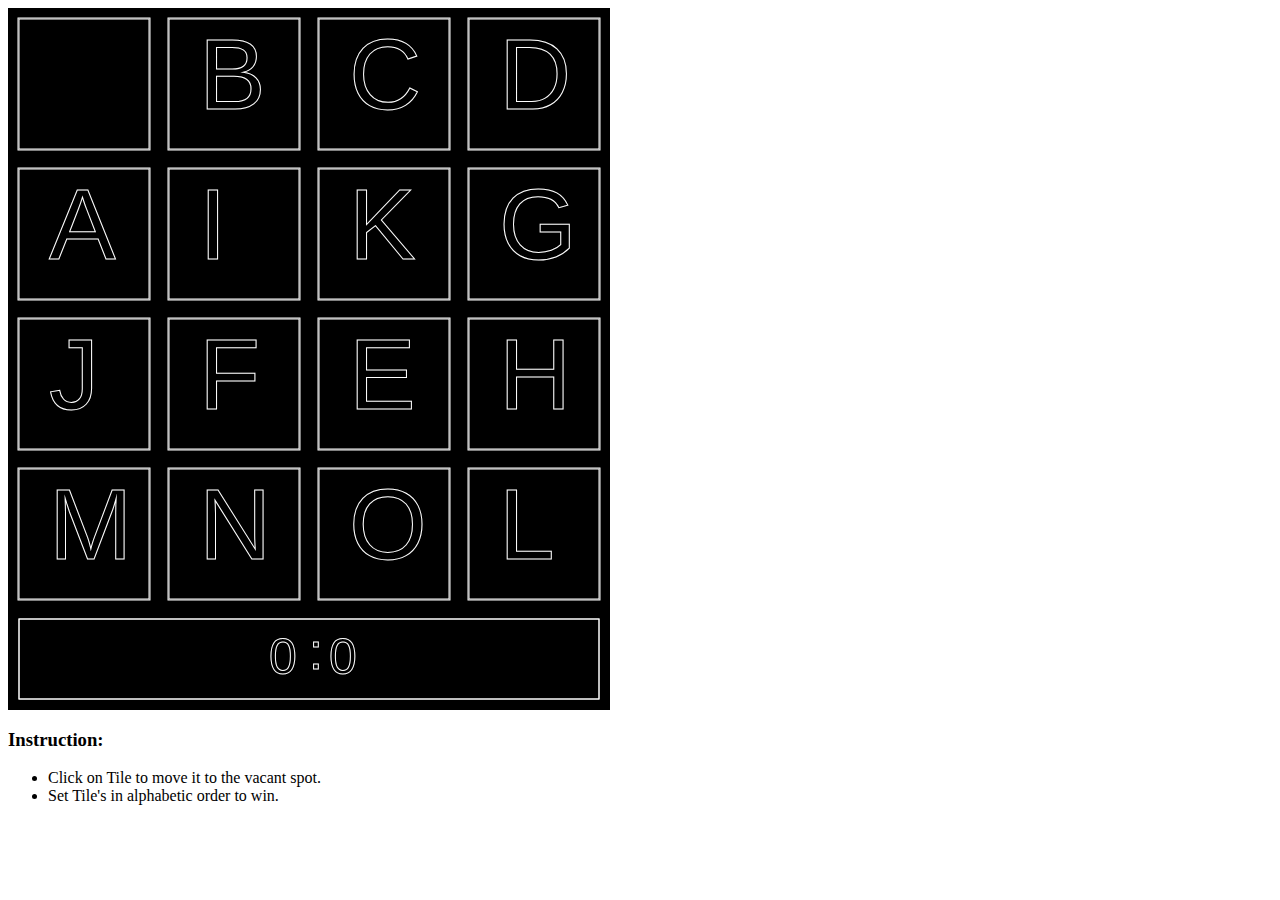
<file: games/tilegameh/index.html>
<!DOCTYPE html
	PUBLIC "-//W3C//DTD XHTML 1.0 Transitional//EN" "http://www.w3.org/TR/xhtml1/DTD/xhtml1-transitional.dtd">
<html xmlns="http://www.w3.org/1999/xhtml">

<head>
	<meta http-equiv="Content-Type" content="text/html; charset=utf-8" />
	<title>Untitled Document</title>
</head>

<body>

	<canvas height="700" width="600" id="can" style="border:1px solid" align="center"> Browser Not supported </canvas>
	<script>
		var can = document.getElementById("can");
		var ctx = can.getContext("2d");
		var tile = new Array() 		// Tile Object Variable
		var g_xpos = new Array(0, 150, 300, 450, 0, 150, 300, 450, 0, 150, 300, 450, 0, 150, 300, 450);		//Array to create xPosition's of tiles
		var g_ypos = new Array(0, 0, 0, 0, 150, 150, 150, 150, 300, 300, 300, 300, 450, 450, 450, 450);		//Array to create yPosition's of tiles
		var g_alpha = new Array("A", "B", "C", "D", "E", "F", "G", "H", "I", "J", "K", "L", "M", "N", "O", ""); 		// To Asign alphabets to tiles
		var g_mouseFlag = false;	// Flag to check whether mouse is clicked or not :true- clicked
		var g_mouseX, g_mouseY; 			// Current X and Y cordinates of mouse
		var g_start = false;		// If true it draws all the tiles ,if false it stops
		var g_tilePos;				// Index number of tile
		var g_checkPos = false;		//Check t
		var g_xposGameOver = new Array(0, 150, 300, 450, 0, 150, 300, 450, 0, 150, 300, 450, 0, 150, 300, 450);
		var g_yposGameOver = new Array(0, 0, 0, 0, 150, 150, 150, 150, 300, 300, 300, 300, 450, 450, 450, 450);
		var g_timer; 			// Flag for timer
		var g_gameOverFlag;	// Game over Flag

		function c_tile(l_color, l_letter)  // Class Cr8'd for tiles
		{
			this.color = l_color;		// Give color to the text and the outline
			this.letter = l_letter;		// The text you want to store inside the Table
			this.position;		//Position of the tiles
			this.tilepos;
			this.tileNo;		//The Serial No. of tile

			this.drawTile = m_drawTile;		//Method to draw the tile
			this.swapTile = m_swapTile;		//Method to swap the tile
		}

		function m_swapTile()		// function to swap the specific tile to the blank tile
		{
			if (g_checkPos == true) {
				var l_xpos, l_ypos;
				l_xpos = g_xpos[this.tileNo];
				g_xpos[this.tileNo] = g_xpos[15];
				g_xpos[15] = l_xpos;
				l_ypos = g_ypos[this.tileNo];
				g_ypos[this.tileNo] = g_ypos[15];
				g_ypos[15] = l_ypos;
				g_checkPos = false;
			}

			//console.log("swapped to"+ this.tileNo);
		}

		function m_drawTile(l_xpos, l_ypos) // function To draw tile on the given x and y position
		{
			ctx.fillRect(l_xpos, l_ypos, 150, 150);
			ctx.strokeStyle = this.color;
			ctx.strokeRect(l_xpos + 9, l_ypos + 9, 132, 132);
			ctx.strokeRect(l_xpos + 10, l_ypos + 10, 130, 130);
			ctx.font = "100px Arial";
			ctx.strokeText(this.letter, l_xpos + 40, l_ypos + 100);
		}


		//------------------Objects of Tiles--------------------------------------------------------
		function asignObjcts() {
			for (var l_i = 0; l_i <= 15; l_i++) {
				tile[l_i] = new c_tile("white", g_alpha[l_i]);
				tile[l_i].tileNo = l_i;
			}
		}

		//-----------------------------------------------------------------------------------------

		function drawAllTiles() //Draw all 16tiles on the screen
		{
			if (g_start == true) {
				ctx.clearRect(0, 0, 600, 600);
				for (var i = 0; i <= 15; i++) {
					tile[i].drawTile(g_xpos[i], g_ypos[i]);
					
				}
			}
			g_start = false;
		}

		function mouseClick()		//Mouse click  function
		{
			g_mouseFlag = true;
			g_timer = true;

			
		}

		function mouseUp()			//Mouse Up function
		{
			g_mouseFlag = false;
			
		}

		function moveMouse(l_e)		//Move Mouse function
		{
			//if (g_mouseFlag == true) {
				g_mouseX = l_e.clientX;
				g_mouseY = l_e.clientY;
				
				
			//}
		}

		function moveTile()		// Move the tile
		{
			if (g_mouseFlag == true) {
				{
					tile[g_tilePos].swapTile();
					g_mouseFlag = false;
					g_start = true;
					
				}
			}
		}

		function checkPos()		//Check the tiles around the cursor for blank tile
		{
			if (g_mouseFlag == true) {
				if ((g_xpos[g_tilePos] + 150) == g_xpos[15] && (g_ypos[g_tilePos] == g_ypos[15])) { g_checkPos = true; }
				if ((g_xpos[g_tilePos] - 150) == g_xpos[15] && (g_ypos[g_tilePos] == g_ypos[15])) { g_checkPos = true; }
				if (g_xpos[g_tilePos] == g_xpos[15] && (g_ypos[g_tilePos] + 150 == g_ypos[15])) { g_checkPos = true;  }
				if (g_xpos[g_tilePos] == g_xpos[15] && (g_ypos[g_tilePos] - 150 == g_ypos[15])) { g_checkPos = true; }
			}
		}

		function gameStart()		// Start game and sets the tiles to random
		{
			asignObjcts();
			g_mouseFlag = true;
			for (var l_i = 0; l_i <= 220; l_i++) {

				g_tilePos = (Math.floor(Math.random() * 15));
				checkPos();
				tile[g_tilePos].swapTile();
				
			}
			g_start = true;
			g_mouseFlag = false;
		}


		function mousePosition()		//To know the tile position 
		{
			if (g_mouseFlag == true) {
				for (var l_i = 0; l_i <= 15; l_i++) {
					if ((g_mouseX > g_xpos[l_i]) && (g_mouseX < g_xpos[l_i] + 150) && (g_mouseY > g_ypos[l_i]) && (g_mouseY < g_ypos[l_i] + 150)) {
						tile[l_i].tilepos = l_i;
						g_tilePos = l_i;
						
					}
				}
			}
		}

		function testMousePos() {
			var x = g_mouseX/150;
			var y = g_mouseY/150;
			var i = x*y;
			
		}

		var g_s = 0, g_m = 0, g_ms = 0;

		function timer() {
			if (g_timer == true) {
				for (var l_i = 0; l_i <= 132; l_i++) {
					if (l_i > 130) {
						g_ms++;
						//l_i=30;
						if (g_ms > 59) {
							g_s++;
							g_ms = 0;
						}
						if (g_s > 59) {
							g_m++;
							g_s = 0;
						}
					}
				}
			}
		}

		function printTimer() {
			ctx.clearRect(0, 600, 600, 100);
			ctx.fillRect(0, 600, 600, 100);
			ctx.strokeRect(10, 610, 580, 80);
			ctx.strokeRect(10, 610, 580, 80);
			ctx.font = "50px Arial";
			ctx.strokeText(g_m, 260, 665);
			ctx.strokeText(":", 300, 660);
			ctx.strokeText(g_s, 320, 665);
		}

		function gameOver() {
			var g_gOver = 0;
			if (g_start == true) {
				for (var i = 0; i <= 15; i++) {
					//console.log(g_xpos[i]);
					//console.log(g_xposGameOver[i]);	
					if (g_xpos[i] == g_xposGameOver[i] && g_ypos[i] == g_yposGameOver[i]) {
						g_gOver++;
						console.log(g_gOver);
					}
				}
			}
			if (g_gOver == 16) {
				g_start = false;
				g_timer = false;
				ctx.clearRect(0, 0, 700, 700)
				ctx.fillRect(0, 0, 700, 700)
				ctx.font = "75px Arial"
				ctx.strokeText("Game Ovvaaa!!!!!", 0, 350)
			}
		}


		gameStart();

		function gameLoop()	// Main Game loop function
		{
			timer();
			printTimer();
			drawAllTiles();
			testMousePos();
			mousePosition();
			checkPos();
			moveTile();
			gameOver();
			console.log(g_mouseX,g_mouseY);
			
		}

		setInterval(gameLoop, 33.33);
		//----------------------------Event Listeners-----------------------
		window.addEventListener("click", mouseClick);
		window.addEventListener("mousemove", moveMouse);
		window.addEventListener("mouseup", mouseUp);

	</script>
	<h3>Instruction:</h3>
	<ul>

		<li>Click on Tile to move it to the vacant spot.</li>
		<li>Set Tile's in alphabetic order to win.</li>

	</ul>

</body>

</html>
</file>
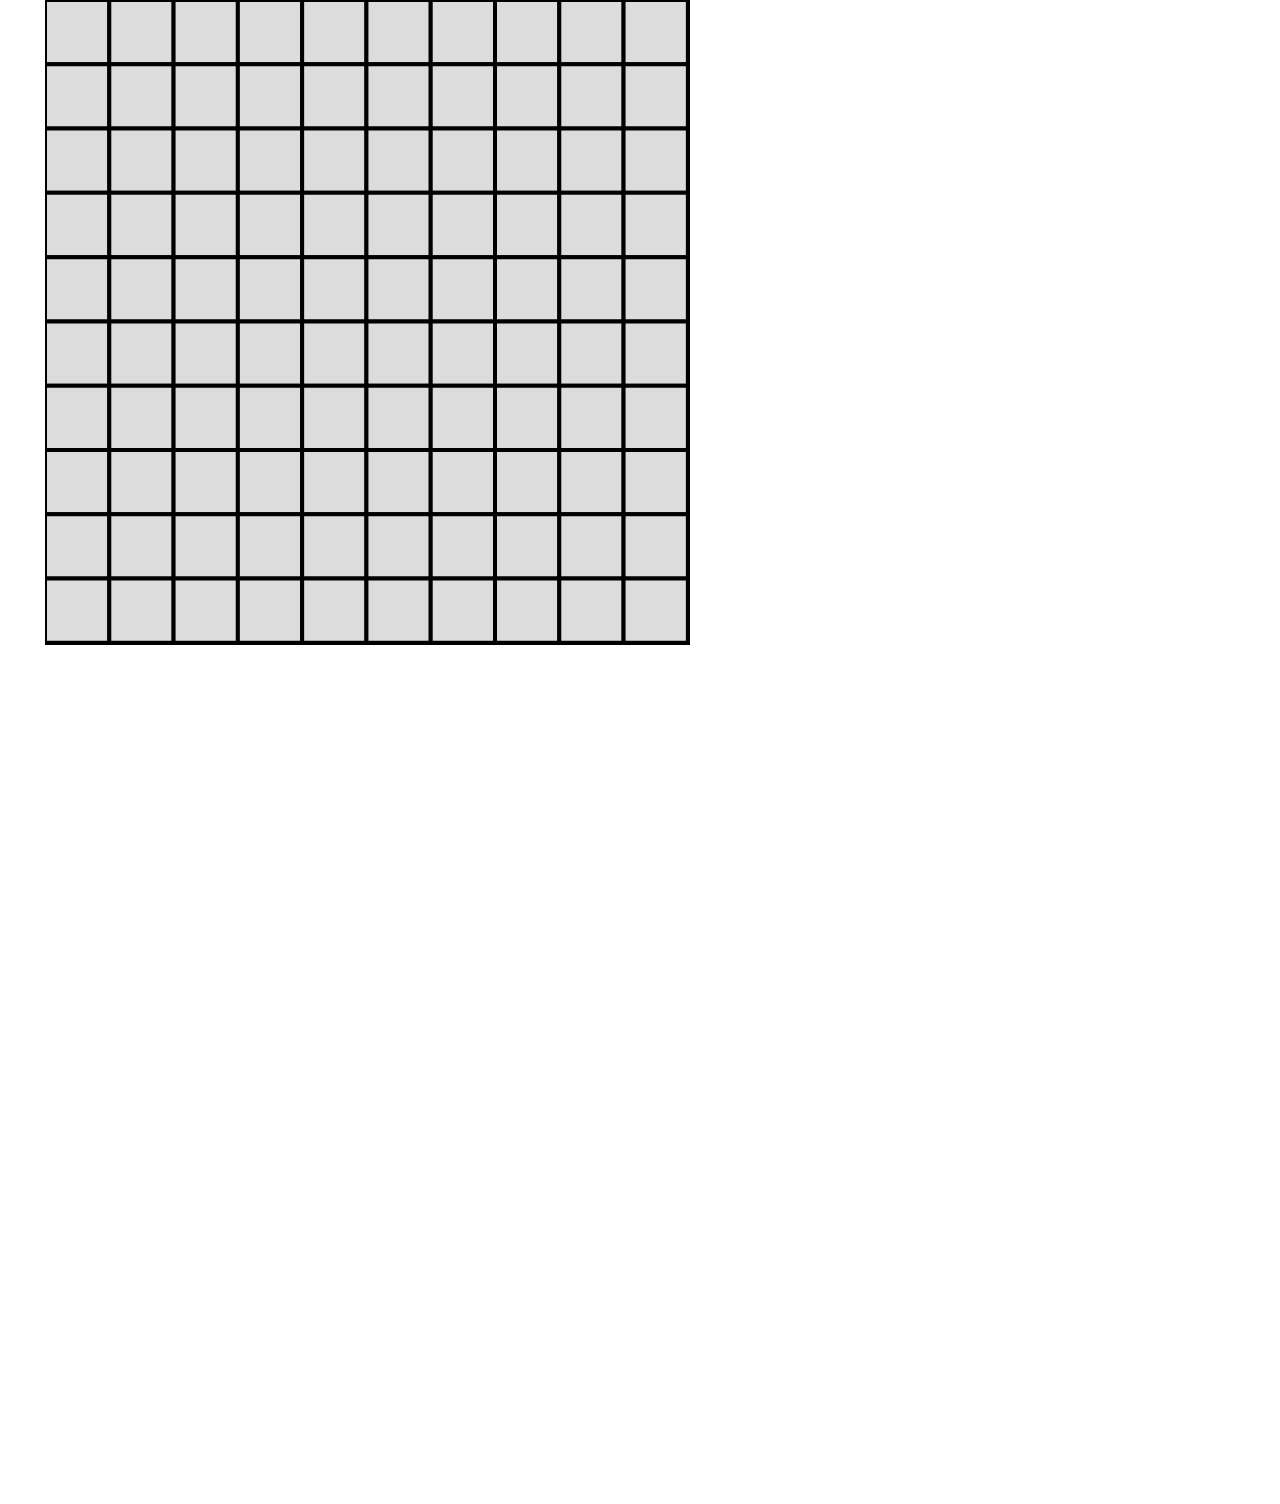
<file: games/minesweeper/Minesweeper/index.html>
<!DOCTYPE html>
<html>
<head>
	<meta charset="UTF-8">
	<meta http-equiv="X-UA-Compatible" content="IE=edge">
	<meta name="viewport" content="width=device-width, initial-scale=1">

	<title>Minesweeper</title>

	<script src="../libraries/p5.js"></script>
	<script src="../libraries/p5.dom.js"></script>
	<script src="../libraries/p5.sound.js"></script>
	<script src="sketch.js"></script>
	<script src="cell.js"></script>
	<style>
		body {
      margin:0;
			margin-left:45px;
			padding:0;
			overflow: hidden;
		}
		canvas {
			margin:auto;
		}
	</style>
</head>
<body>
</body>
</html>
</file>
